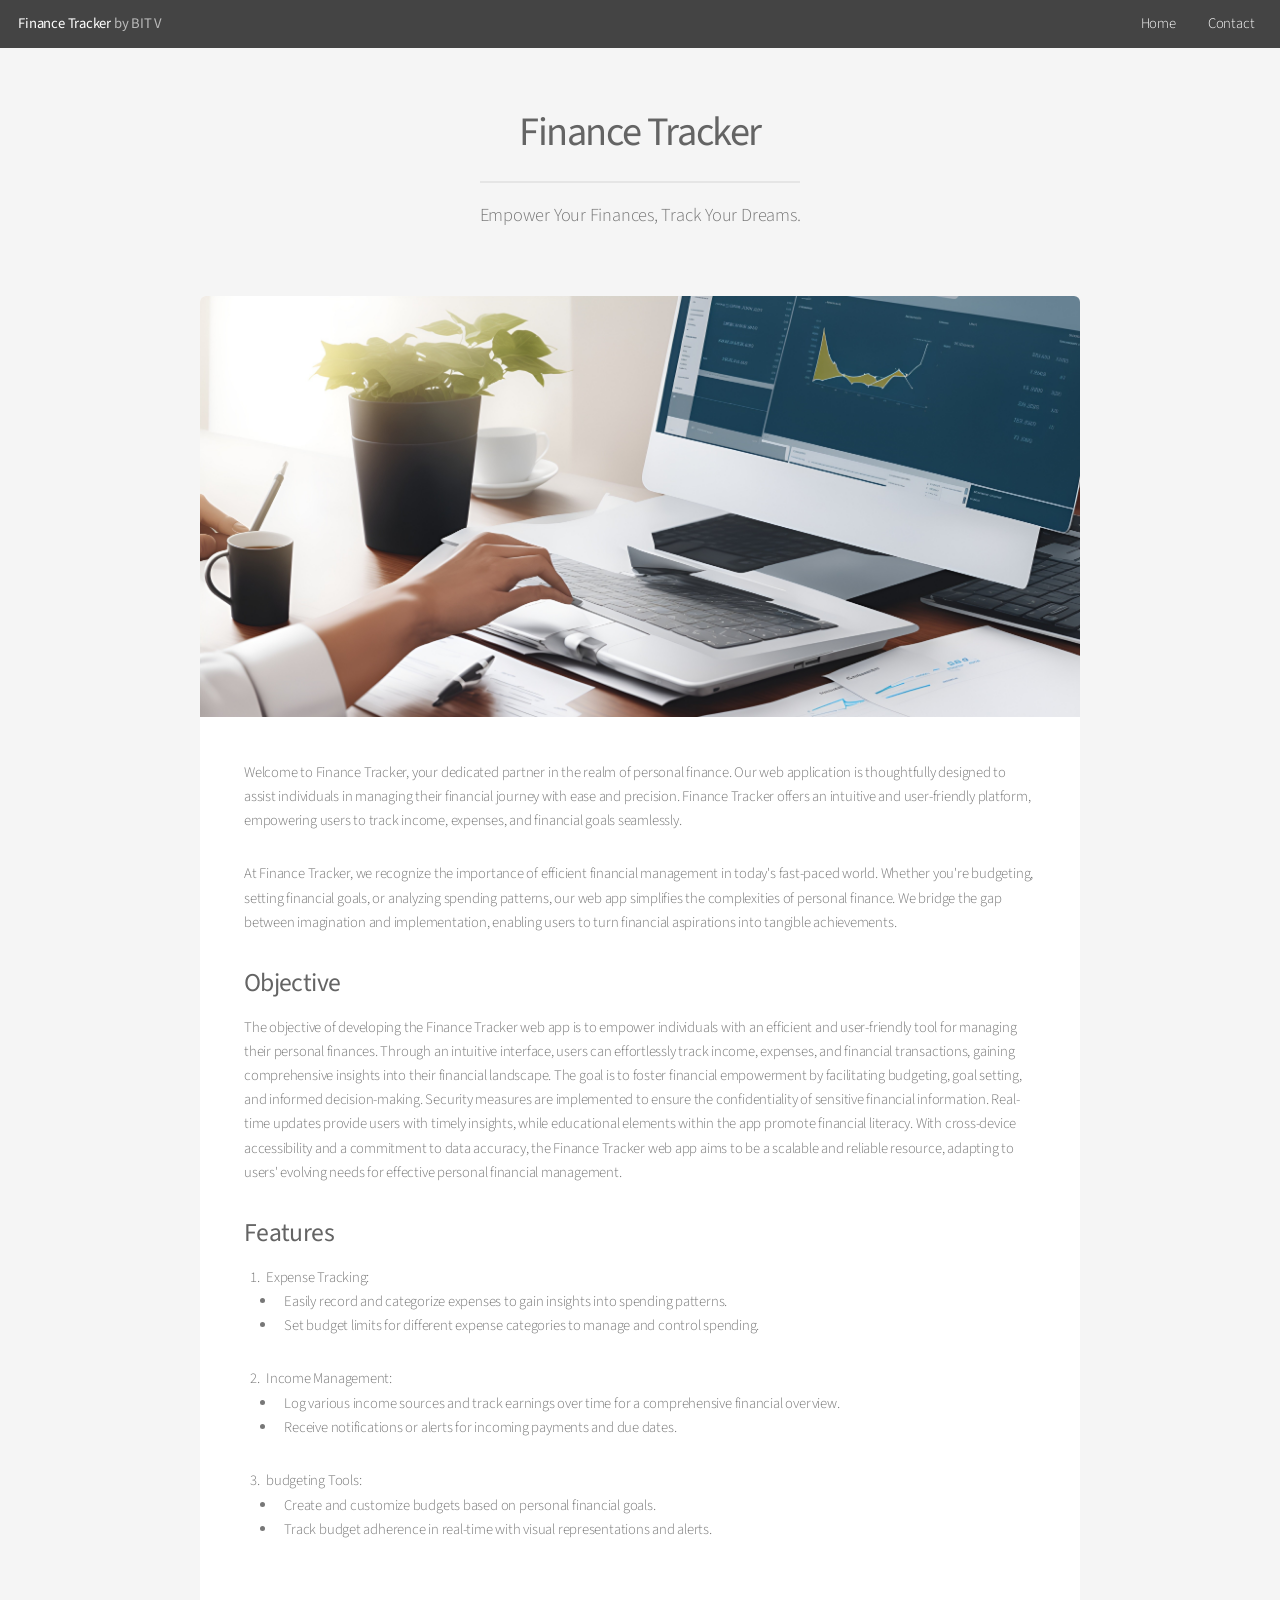
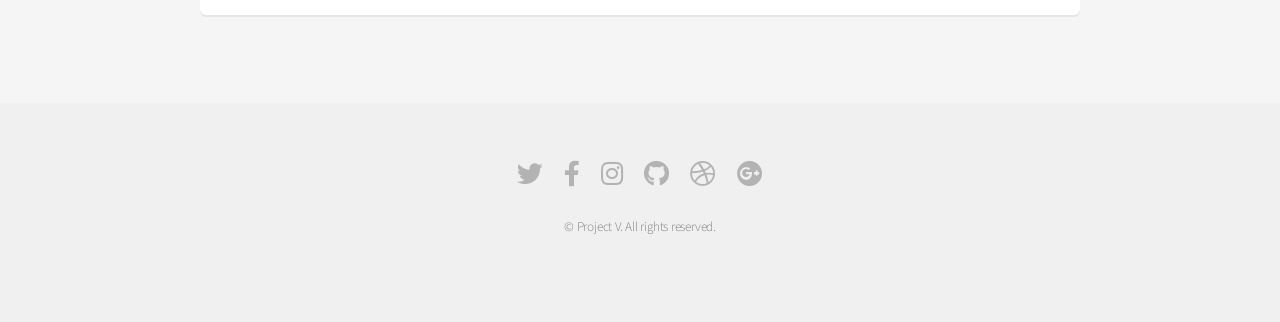
<file: about.html>
<!DOCTYPE HTML>
<html>
	<head>
		<title>About - Finance Tracker by BIT V</title>
		<meta charset="utf-8" />
		<meta name="viewport" content="width=device-width, initial-scale=1, user-scalable=no" />
		<link rel="stylesheet" href="assets/css/main.css" />
	</head>
	<body class="is-preload">
		<div id="page-wrapper">

			<!-- Header -->
				<header id="header">
					<h1><a href="index.html">Finance Tracker</a> by BIT V</h1>
					<nav id="nav">
						<ul>
							<li><a href="index.html">Home</a></li>
							<li><a href="contact.html">Contact</a></li>
						</ul>
					</nav>
				</header>

			<!-- Main -->
				<section id="main" class="container">
					<header>
						<h2>Finance Tracker</h2>
						<p>Empower Your Finances, Track Your Dreams.</p>
					</header>
					<div class="box">
						<span class="image featured"><img src="images/pic01.jpg" alt="" /></span>

						<p>Welcome to Finance Tracker, your dedicated partner in the realm of personal finance. Our web application is thoughtfully designed to assist individuals in managing their financial journey with ease and precision. Finance Tracker offers an intuitive and user-friendly platform, empowering users to track income, expenses, and financial goals seamlessly.</p>
						<p>At Finance Tracker, we recognize the importance of efficient financial management in today's fast-paced world. Whether you're budgeting, setting financial goals, or analyzing spending patterns, our web app simplifies the complexities of personal finance. We bridge the gap between imagination and implementation, enabling users to turn financial aspirations into tangible achievements.</p>
						<div class="features">
							<div class="feature-item">
								<h3>Objective</h3>
								<p>The objective of developing the Finance Tracker web app is to empower individuals with an efficient and user-friendly tool for managing their personal finances. Through an intuitive interface, users can effortlessly track income, expenses, and financial transactions, gaining comprehensive insights into their financial landscape. The goal is to foster financial empowerment by facilitating budgeting, goal setting, and informed decision-making. Security measures are implemented to ensure the confidentiality of sensitive financial information. Real-time updates provide users with timely insights, while educational elements within the app promote financial literacy. With cross-device accessibility and a commitment to data accuracy, the Finance Tracker web app aims to be a scalable and reliable resource, adapting to users' evolving needs for effective personal financial management.</p>
							</div>
							<div class="feature-item">
								<h3>Features</h3>
								<ol>
									<li>Expense Tracking:</li>
										<ul>
										<li>Easily record and categorize expenses to gain insights into spending patterns.</li>
										<li>Set budget limits for different expense categories to manage and control spending.</li>
										</ul>
									<li>Income Management:</li>
										<ul>
										<li>Log various income sources and track earnings over time for a comprehensive financial overview.</li>
										<li>Receive notifications or alerts for incoming payments and due dates.</li>
										</ul>
									<li>budgeting Tools:</li>
										<ul>
										<li>Create and customize budgets based on personal financial goals.</li>
										<li>Track budget adherence in real-time with visual representations and alerts.</li>
										</ul>


								</ol>
							</div>
						</div>
					</div>
				</section>

			<!-- Footer -->
				<footer id="footer">
					<ul class="icons">
						<li><a href="#" class="icon brands fa-twitter"><span class="label">Twitter</span></a></li>
						<li><a href="#" class="icon brands fa-facebook-f"><span class="label">Facebook</span></a></li>
						<li><a href="#" class="icon brands fa-instagram"><span class="label">Instagram</span></a></li>
						<li><a href="#" class="icon brands fa-github"><span class="label">Github</span></a></li>
						<li><a href="#" class="icon brands fa-dribbble"><span class="label">Dribbble</span></a></li>
						<li><a href="#" class="icon brands fa-google-plus"><span class="label">Google+</span></a></li>
					</ul>
					<ul class="copyright">
						<li>&copy; Project V. All rights reserved.</li>
					</ul>
				</footer>

		</div>
		<!-- Scripts -->
			<script src="assets/js/jquery.min.js"></script>
			<script src="assets/js/jquery.dropotron.min.js"></script>
			<script src="assets/js/jquery.scrollex.min.js"></script>
			<script src="assets/js/browser.min.js"></script>
			<script src="assets/js/breakpoints.min.js"></script>
			<script src="assets/js/util.js"></script>
			<script src="assets/js/main.js"></script>
	</body>
</html>
</file>
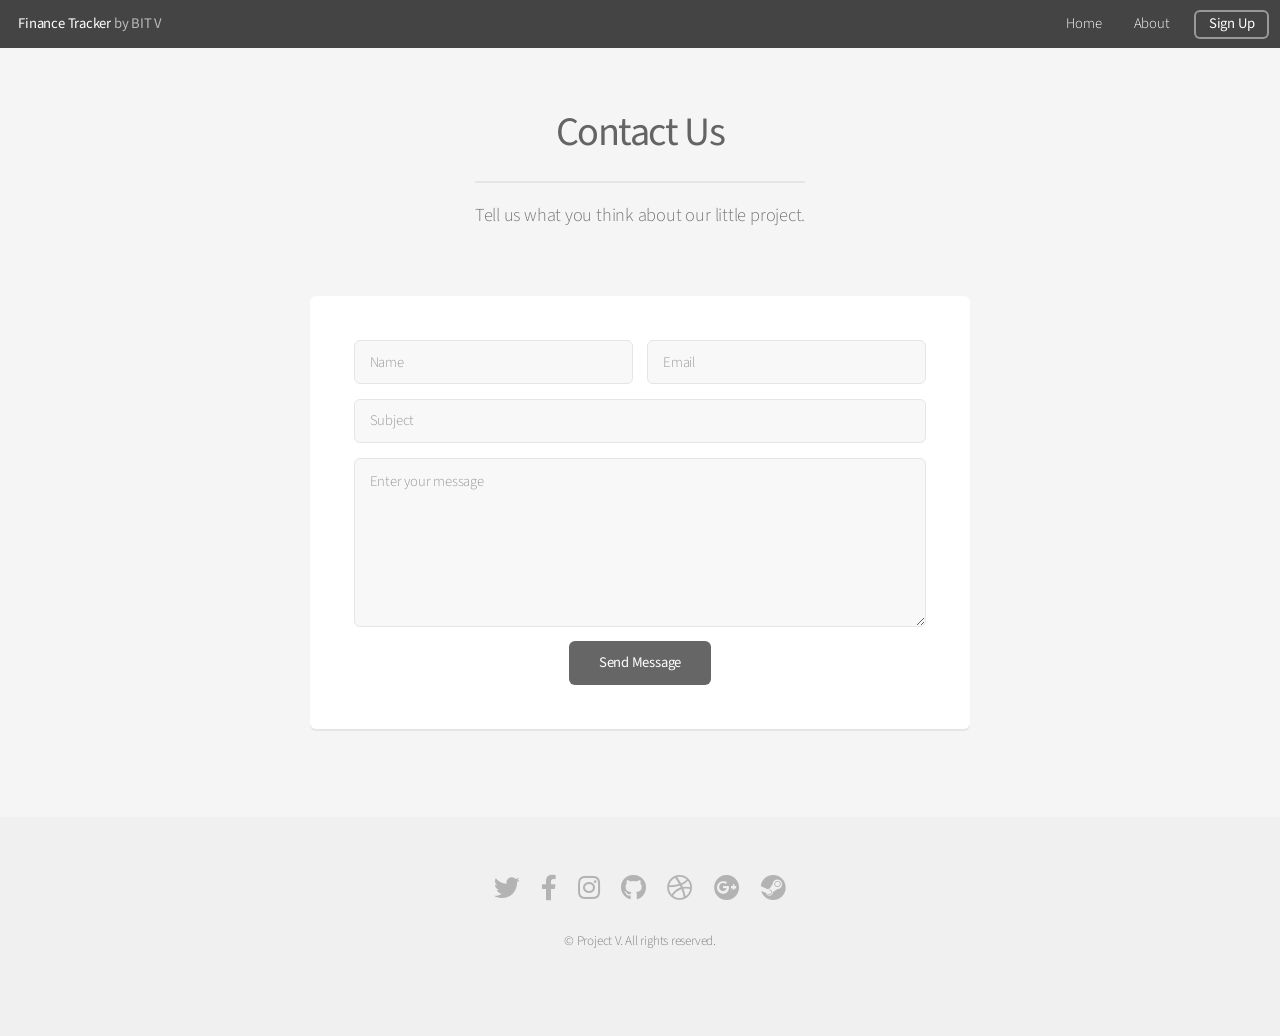
<file: contact.html>
<!DOCTYPE HTML>
<html>
	<head>
		<title>Contact - Finance Tracker by BIT V</title>
		<meta charset="utf-8" />
		<meta name="viewport" content="width=device-width, initial-scale=1, user-scalable=no" />
		<link rel="stylesheet" href="assets/css/main.css" />
	</head>
	<body class="is-preload">
		<div id="page-wrapper">

			<!-- Header -->
				<header id="header">
					<h1><a href="index.html">Finance Tracker</a> by BIT V</h1>
					<nav id="nav">
						<ul>
							<li><a href="index.html">Home</a></li>
							<li><a href="about.html">About</a></li>
							<li><a href="signup.html" class="button">Sign Up</a></li>
						</ul>
					</nav>
				</header>

			<!-- Main -->
				<section id="main" class="container medium">
					<header>
						<h2>Contact Us</h2>
						<p>Tell us what you think about our little project.</p>
					</header>
					<div class="box">
						<form method="post" action="#">
							<div class="row gtr-50 gtr-uniform">
								<div class="col-6 col-12-mobilep">
									<input type="text" name="name" id="name" value="" placeholder="Name" />
								</div>
								<div class="col-6 col-12-mobilep">
									<input type="email" name="email" id="email" value="" placeholder="Email" />
								</div>
								<div class="col-12">
									<input type="text" name="subject" id="subject" value="" placeholder="Subject" />
								</div>
								<div class="col-12">
									<textarea name="message" id="message" placeholder="Enter your message" rows="6"></textarea>
								</div>
								<div class="col-12">
									<ul class="actions special">
										<li><input type="submit" value="Send Message" /></li>
									</ul>
								</div>
							</div>
						</form>
					</div>
				</section>
				<footer id="footer">
					<ul class="icons">
						<li><a href="#" class="icon brands fa-twitter"><span class="label">Twitter</span></a></li>
						<li><a href="#" class="icon brands fa-facebook-f"><span class="label">Facebook</span></a></li>
						<li><a href="#" class="icon brands fa-instagram"><span class="label">Instagram</span></a></li>
						<li><a href="#" class="icon brands fa-github"><span class="label">Github</span></a></li>
						<li><a href="#" class="icon brands fa-dribbble"><span class="label">Dribbble</span></a></li>
						<li><a href="#" class="icon brands fa-google-plus"><span class="label">Google+</span></a></li>
						<li><a href="#" class="icon brands fa-steam"><span class="label">steam</span></a></li>
					</ul>
					<ul class="copyright">
						<li>&copy; Project V. All rights reserved.</li>
					</ul>
				</footer>

		</div>
		<!-- Scripts -->
			<script src="assets/js/jquery.min.js"></script>
			<script src="assets/js/jquery.dropotron.min.js"></script>
			<script src="assets/js/jquery.scrollex.min.js"></script>
			<script src="assets/js/browser.min.js"></script>
			<script src="assets/js/breakpoints.min.js"></script>
			<script src="assets/js/util.js"></script>
			<script src="assets/js/main.js"></script>
	</body>
</html>
</file>
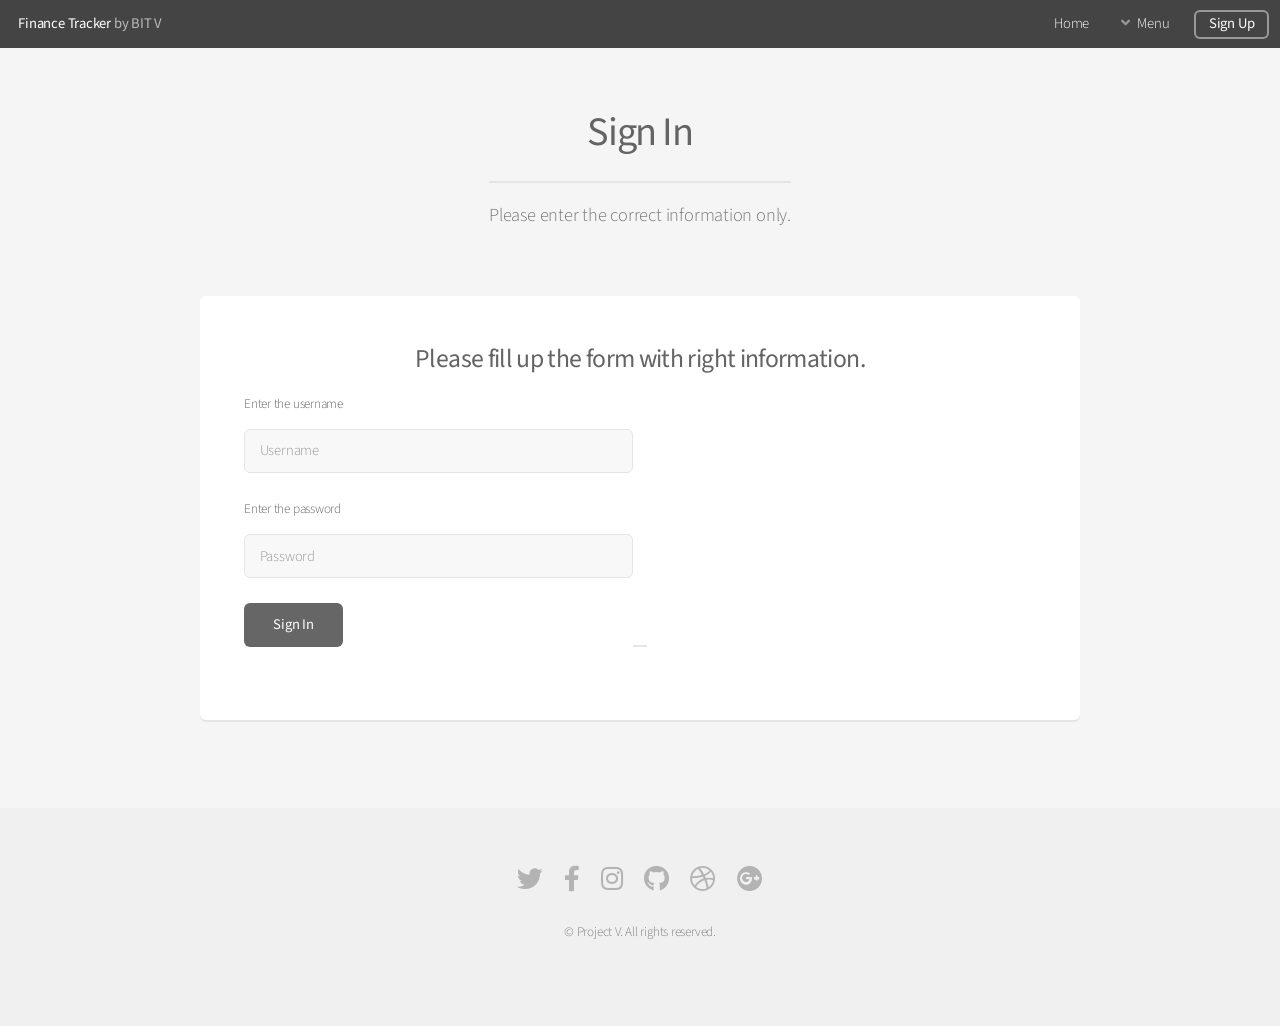
<file: signin.html>
<!DOCTYPE HTML>
<html>
	<head>
		<title>Sign in page</title>
		<meta charset="utf-8" />
		<meta name="viewport" content="width=device-width, initial-scale=1, user-scalable=no" />
		<link rel="stylesheet" href="assets/css/main.css" />
	</head>
	<body class="is-preload">
		<div id="page-wrapper">

			<!-- Header -->
				<header id="header">
					<h1><a href="index.html">Finance Tracker</a> by BIT V</h1>
					<nav id="nav">
						<ul>
							<li><a href="index.html">Home</a></li>
							<li>
								<a href="#" class="icon solid fa-angle-down">Menu</a>
								<ul>
									<li><a href="about.html">About Us</a></li>
									<li><a href="contact.html">Contact</a></li>
								</ul>
							</li>
							<li><a href="signup.html" class="button">Sign Up</a></li>
						</ul>
					</nav>
				</header>

			<!-- Main -->
				<section id="main" class="container">
					<header>
						<h2>Sign In</h2>
						<p>Please enter the correct information only.</p>
					</header>
					<div class="row">
						<div class="col-12">
							<!-- Form -->
								<section class="box">
									<h3 style="text-align: center;">Please fill up the form with right information.</h3>
									<form method="post" action="#">
										<div class="row gtr-uniform gtr-50">
											<div class="col-6 col-12-mobilep">
												<label for="name">Enter the username</label>
												<input type="text" name="username" id="username" value="" placeholder="Username" required/>
												<br>
												<div class="col-6 col-12-mobilep">
												<label for="name">Enter the password</label>
												<input type="password" name="password" id="password" value="" placeholder="Password" required />
											</div>
											<br>
											<div class="verticle-center">
												<ul class="actions">
													<li><input type="submit" value="Sign In" /></li>
												</ul>
											</div>
										</div>
									</form>

									<hr />
								</section>

						</div>
					</div>
				</section>

			<!-- Footer -->
				<footer id="footer">
					<ul class="icons">
						<li><a href="#" class="icon brands fa-twitter"><span class="label">Twitter</span></a></li>
						<li><a href="#" class="icon brands fa-facebook-f"><span class="label">Facebook</span></a></li>
						<li><a href="#" class="icon brands fa-instagram"><span class="label">Instagram</span></a></li>
						<li><a href="#" class="icon brands fa-github"><span class="label">Github</span></a></li>
						<li><a href="#" class="icon brands fa-dribbble"><span class="label">Dribbble</span></a></li>
						<li><a href="#" class="icon brands fa-google-plus"><span class="label">Google+</span></a></li>
					</ul>
					<ul class="copyright">
						<li>&copy; Project V. All rights reserved.</li>
					</ul>
				</footer>

		</div>

		<!-- Scripts -->
			<script src="assets/js/jquery.min.js"></script>
			<script src="assets/js/jquery.dropotron.min.js"></script>
			<script src="assets/js/jquery.scrollex.min.js"></script>
			<script src="assets/js/browser.min.js"></script>
			<script src="assets/js/breakpoints.min.js"></script>
			<script src="assets/js/util.js"></script>
			<script src="assets/js/main.js"></script>

	</body>
</html>
</file>
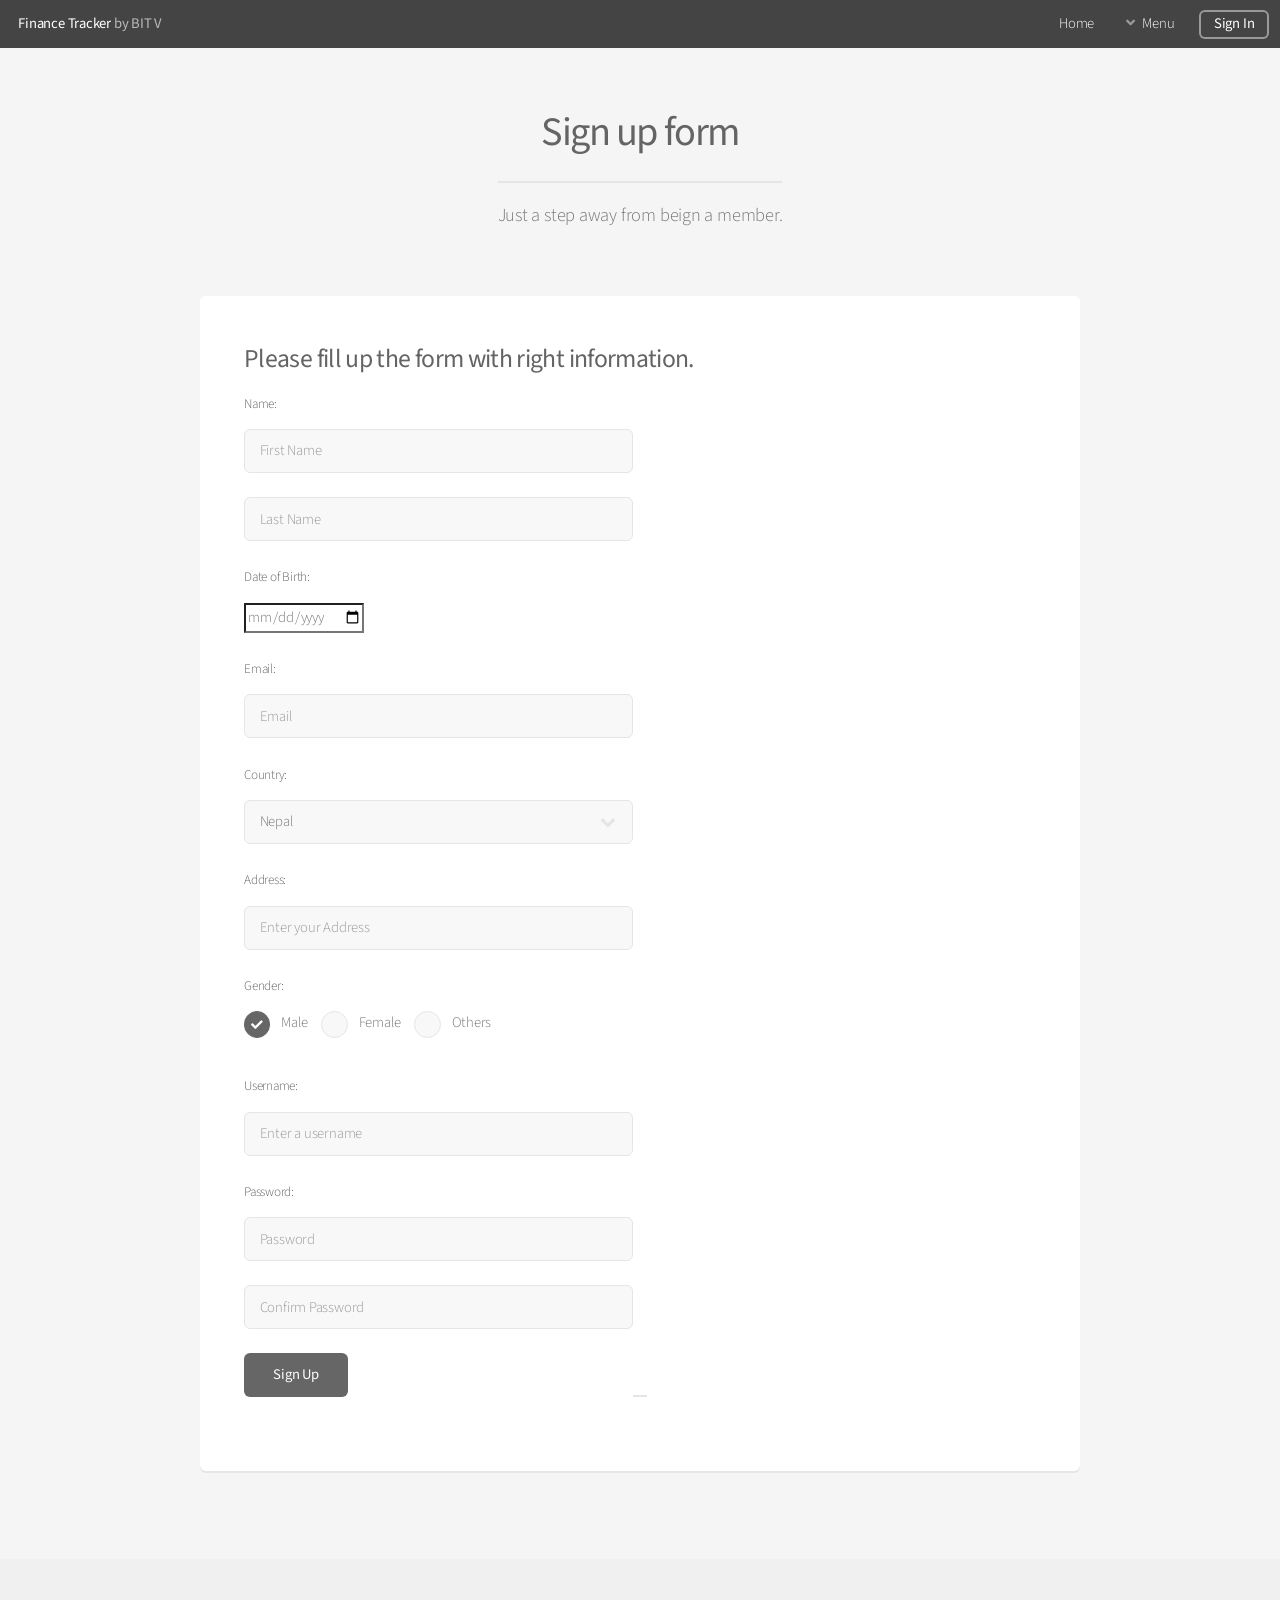
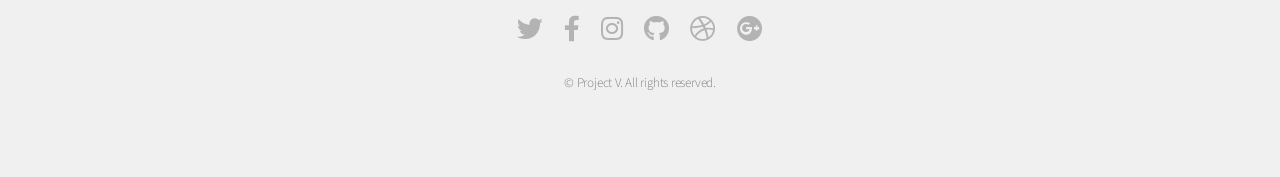
<file: signup.html>
<!DOCTYPE HTML>
<html>
	<head>
		<title>Sign up page</title>
		<meta charset="utf-8" />
		<meta name="viewport" content="width=device-width, initial-scale=1, user-scalable=no" />
		<link rel="stylesheet" href="assets/css/main.css" />
	</head>
	<body class="is-preload">
		<div id="page-wrapper">

			<!-- Header -->
				<header id="header">
					<h1><a href="index.html">Finance Tracker</a> by BIT V</h1>
					<nav id="nav">
						<ul>
							<li><a href="index.html">Home</a></li>
							<li>
								<a href="#" class="icon solid fa-angle-down">Menu</a>
								<ul>
									<li><a href="about.html">About Us</a></li>
									<li><a href="contact.html">Contact</a></li>
								</ul>
							</li>
							<li><a href="signin.html" class="button">Sign In</a></li>
						</ul>
					</nav>
				</header>

			<!-- Main -->
				<section id="main" class="container">
					<header>
						<h2>Sign up form</h2>
						<p>Just a step away from beign a member.</p>
					</header>
					<div class="row">
						<div class="col-12">
							<!-- Form -->
								<section class="box">
									<h3>Please fill up the form with right information.</h3>
									<form method="post" action="#">
										<div class="row gtr-uniform gtr-50">
											<div class="col-6 col-12-mobilep">
												<label for="name">Name:</label>
												<input type="text" name="firstname" id="name" value="" placeholder="First Name" required/>
												<br>
												<div class="col-6 col-12-mobilep">
												<input type="text" name="lastname" id="name" value="" placeholder="Last Name" />
											</div>
											<br>
											<div class="col-6 col-12-mobilep">
												<label>Date of Birth:</label>
												<input type="date" name="date" id="date" value="" placeholder="Date of birth" required />
											</div>
											<br>
											<div class="col-6 col-12-mobilep">
												<label>Email:</label>
												<input type="email" name="email" id="email" value="" placeholder="Email" required />
											</div>
											<br>
											<div>
											<label>Country:</label>
											<select>
												<option value="Afghanistan">Afghanistan</option>
												<option value="Albania">Albania</option>
												<option value="Algeria">Algeria</option>
												<option value="American Samoa">American Samoa</option>
												<option value="Andorra">Andorra</option>
												<option value="Angola">Angola</option>
												<option value="Anguilla">Anguilla</option>
												<option value="Antartica">Antarctica</option>
												<option value="Antigua and Barbuda">Antigua and Barbuda</option>
												<option value="Argentina">Argentina</option>
												<option value="Armenia">Armenia</option>
												<option value="Aruba">Aruba</option>
												<option value="Australia">Australia</option>
												<option value="Austria">Austria</option>
												<option value="Azerbaijan">Azerbaijan</option>
												<option value="Bahamas">Bahamas</option>
												<option value="Bahrain">Bahrain</option>
												<option value="Bangladesh">Bangladesh</option>
												<option value="Barbados">Barbados</option>
												<option value="Belarus">Belarus</option>
												<option value="Belgium">Belgium</option>
												<option value="Belize">Belize</option>
												<option value="Benin">Benin</option>
												<option value="Bermuda">Bermuda</option>
												<option value="Bhutan">Bhutan</option>
												<option value="Bolivia">Bolivia</option>
												<option value="Bosnia and Herzegowina">Bosnia and Herzegowina</option>
												<option value="Botswana">Botswana</option>
												<option value="Bouvet Island">Bouvet Island</option>
												<option value="Brazil">Brazil</option>
												<option value="British Indian Ocean Territory">British Indian Ocean Territory</option>
												<option value="Brunei Darussalam">Brunei Darussalam</option>
												<option value="Bulgaria">Bulgaria</option>
												<option value="Burkina Faso">Burkina Faso</option>
												<option value="Burundi">Burundi</option>
												<option value="Cambodia">Cambodia</option>
												<option value="Cameroon">Cameroon</option>
												<option value="Canada">Canada</option>
												<option value="Cape Verde">Cape Verde</option>
												<option value="Cayman Islands">Cayman Islands</option>
												<option value="Central African Republic">Central African Republic</option>
												<option value="Chad">Chad</option>
												<option value="Chile">Chile</option>
												<option value="China">China</option>
												<option value="Christmas Island">Christmas Island</option>
												<option value="Cocos Islands">Cocos (Keeling) Islands</option>
												<option value="Colombia">Colombia</option>
												<option value="Comoros">Comoros</option>
												<option value="Congo">Congo</option>
												<option value="Congo">Congo, the Democratic Republic of the</option>
												<option value="Cook Islands">Cook Islands</option>
												<option value="Costa Rica">Costa Rica</option>
												<option value="Cota D'Ivoire">Cote d'Ivoire</option>
												<option value="Croatia">Croatia (Hrvatska)</option>
												<option value="Cuba">Cuba</option>
												<option value="Cyprus">Cyprus</option>
												<option value="Czech Republic">Czech Republic</option>
												<option value="Denmark">Denmark</option>
												<option value="Djibouti">Djibouti</option>
												<option value="Dominica">Dominica</option>
												<option value="Dominican Republic">Dominican Republic</option>
												<option value="East Timor">East Timor</option>
												<option value="Ecuador">Ecuador</option>
												<option value="Egypt">Egypt</option>
												<option value="El Salvador">El Salvador</option>
												<option value="Equatorial Guinea">Equatorial Guinea</option>
												<option value="Eritrea">Eritrea</option>
												<option value="Estonia">Estonia</option>
												<option value="Ethiopia">Ethiopia</option>
												<option value="Falkland Islands">Falkland Islands (Malvinas)</option>
												<option value="Faroe Islands">Faroe Islands</option>
												<option value="Fiji">Fiji</option>
												<option value="Finland">Finland</option>
												<option value="France">France</option>
												<option value="France Metropolitan">France, Metropolitan</option>
												<option value="French Guiana">French Guiana</option>
												<option value="French Polynesia">French Polynesia</option>
												<option value="French Southern Territories">French Southern Territories</option>
												<option value="Gabon">Gabon</option>
												<option value="Gambia">Gambia</option>
												<option value="Georgia">Georgia</option>
												<option value="Germany">Germany</option>
												<option value="Ghana">Ghana</option>
												<option value="Gibraltar">Gibraltar</option>
												<option value="Greece">Greece</option>
												<option value="Greenland">Greenland</option>
												<option value="Grenada">Grenada</option>
												<option value="Guadeloupe">Guadeloupe</option>
												<option value="Guam">Guam</option>
												<option value="Guatemala">Guatemala</option>
												<option value="Guinea">Guinea</option>
												<option value="Guinea-Bissau">Guinea-Bissau</option>
												<option value="Guyana">Guyana</option>
												<option value="Haiti">Haiti</option>
												<option value="Heard and McDonald Islands">Heard and Mc Donald Islands</option>
												<option value="Holy See">Holy See (Vatican City State)</option>
												<option value="Honduras">Honduras</option>
												<option value="Hong Kong">Hong Kong</option>
												<option value="Hungary">Hungary</option>
												<option value="Iceland">Iceland</option>
												<option value="India">India</option>
												<option value="Indonesia">Indonesia</option>
												<option value="Iran">Iran (Islamic Republic of)</option>
												<option value="Iraq">Iraq</option>
												<option value="Ireland">Ireland</option>
												<option value="Israel">Israel</option>
												<option value="Italy">Italy</option>
												<option value="Jamaica">Jamaica</option>
												<option value="Japan">Japan</option>
												<option value="Jordan">Jordan</option>
												<option value="Kazakhstan">Kazakhstan</option>
												<option value="Kenya">Kenya</option>
												<option value="Kiribati">Kiribati</option>
												<option value="Democratic People's Republic of Korea">Korea, Democratic People's Republic of</option>
												<option value="Korea">Korea, Republic of</option>
												<option value="Kuwait">Kuwait</option>
												<option value="Kyrgyzstan">Kyrgyzstan</option>
												<option value="Lao">Lao People's Democratic Republic</option>
												<option value="Latvia">Latvia</option>
												<option value="Lebanon">Lebanon</option>
												<option value="Lesotho">Lesotho</option>
												<option value="Liberia">Liberia</option>
												<option value="Libyan Arab Jamahiriya">Libyan Arab Jamahiriya</option>
												<option value="Liechtenstein">Liechtenstein</option>
												<option value="Lithuania">Lithuania</option>
												<option value="Luxembourg">Luxembourg</option>
												<option value="Macau">Macau</option>
												<option value="Macedonia">Macedonia, The Former Yugoslav Republic of</option>
												<option value="Madagascar">Madagascar</option>
												<option value="Malawi">Malawi</option>
												<option value="Malaysia">Malaysia</option>
												<option value="Maldives">Maldives</option>
												<option value="Mali">Mali</option>
												<option value="Malta">Malta</option>
												<option value="Marshall Islands">Marshall Islands</option>
												<option value="Martinique">Martinique</option>
												<option value="Mauritania">Mauritania</option>
												<option value="Mauritius">Mauritius</option>
												<option value="Mayotte">Mayotte</option>
												<option value="Mexico">Mexico</option>
												<option value="Micronesia">Micronesia, Federated States of</option>
												<option value="Moldova">Moldova, Republic of</option>
												<option value="Monaco">Monaco</option>
												<option value="Mongolia">Mongolia</option>
												<option value="Montserrat">Montserrat</option>
												<option value="Morocco">Morocco</option>
												<option value="Mozambique">Mozambique</option>
												<option value="Myanmar">Myanmar</option>
												<option value="Namibia">Namibia</option>
												<option value="Nauru">Nauru</option>
												<option value="Nepal" Selected>Nepal</option>
												<option value="Netherlands">Netherlands</option>
												<option value="Netherlands Antilles">Netherlands Antilles</option>
												<option value="New Caledonia">New Caledonia</option>
												<option value="New Zealand">New Zealand</option>
												<option value="Nicaragua">Nicaragua</option>
												<option value="Niger">Niger</option>
												<option value="Nigeria">Nigeria</option>
												<option value="Niue">Niue</option>
												<option value="Norfolk Island">Norfolk Island</option>
												<option value="Northern Mariana Islands">Northern Mariana Islands</option>
												<option value="Norway">Norway</option>
												<option value="Oman">Oman</option>
												<option value="Pakistan">Pakistan</option>
												<option value="Palau">Palau</option>
												<option value="Panama">Panama</option>
												<option value="Papua New Guinea">Papua New Guinea</option>
												<option value="Paraguay">Paraguay</option>
												<option value="Peru">Peru</option>
												<option value="Philippines">Philippines</option>
												<option value="Pitcairn">Pitcairn</option>
												<option value="Poland">Poland</option>
												<option value="Portugal">Portugal</option>
												<option value="Puerto Rico">Puerto Rico</option>
												<option value="Qatar">Qatar</option>
												<option value="Reunion">Reunion</option>
												<option value="Romania">Romania</option>
												<option value="Russia">Russian Federation</option>
												<option value="Rwanda">Rwanda</option>
												<option value="Saint Kitts and Nevis">Saint Kitts and Nevis</option>
												<option value="Saint LUCIA">Saint LUCIA</option>
												<option value="Saint Vincent">Saint Vincent and the Grenadines</option>
												<option value="Samoa">Samoa</option>
												<option value="San Marino">San Marino</option>
												<option value="Sao Tome and Principe">Sao Tome and Principe</option>
												<option value="Saudi Arabia">Saudi Arabia</option>
												<option value="Senegal">Senegal</option>
												<option value="Seychelles">Seychelles</option>
												<option value="Sierra">Sierra Leone</option>
												<option value="Singapore">Singapore</option>
												<option value="Slovakia">Slovakia (Slovak Republic)</option>
												<option value="Slovenia">Slovenia</option>
												<option value="Solomon Islands">Solomon Islands</option>
												<option value="Somalia">Somalia</option>
												<option value="South Africa">South Africa</option>
												<option value="South Georgia">South Georgia and the South Sandwich Islands</option>
												<option value="Span">Spain</option>
												<option value="SriLanka">Sri Lanka</option>
												<option value="St. Helena">St. Helena</option>
												<option value="St. Pierre and Miguelon">St. Pierre and Miquelon</option>
												<option value="Sudan">Sudan</option>
												<option value="Suriname">Suriname</option>
												<option value="Svalbard">Svalbard and Jan Mayen Islands</option>
												<option value="Swaziland">Swaziland</option>
												<option value="Sweden">Sweden</option>
												<option value="Switzerland">Switzerland</option>
												<option value="Syria">Syrian Arab Republic</option>
												<option value="Taiwan">Taiwan, Province of China</option>
												<option value="Tajikistan">Tajikistan</option>
												<option value="Tanzania">Tanzania, United Republic of</option>
												<option value="Thailand">Thailand</option>
												<option value="Togo">Togo</option>
												<option value="Tokelau">Tokelau</option>
												<option value="Tonga">Tonga</option>
												<option value="Trinidad and Tobago">Trinidad and Tobago</option>
												<option value="Tunisia">Tunisia</option>
												<option value="Turkey">Turkey</option>
												<option value="Turkmenistan">Turkmenistan</option>
												<option value="Turks and Caicos">Turks and Caicos Islands</option>
												<option value="Tuvalu">Tuvalu</option>
												<option value="Uganda">Uganda</option>
												<option value="Ukraine">Ukraine</option>
												<option value="United Arab Emirates">United Arab Emirates</option>
												<option value="United Kingdom">United Kingdom</option>
												<option value="United States">United States</option>
												<option value="United States Minor Outlying Islands">United States Minor Outlying Islands</option>
												<option value="Uruguay">Uruguay</option>
												<option value="Uzbekistan">Uzbekistan</option>
												<option value="Vanuatu">Vanuatu</option>
												<option value="Venezuela">Venezuela</option>
												<option value="Vietnam">Viet Nam</option>
												<option value="Virgin Islands (British)">Virgin Islands (British)</option>
												<option value="Virgin Islands (U.S)">Virgin Islands (U.S.)</option>
												<option value="Wallis and Futana Islands">Wallis and Futuna Islands</option>
												<option value="Western Sahara">Western Sahara</option>
												<option value="Yemen">Yemen</option>
												<option value="Serbia">Serbia</option>
												<option value="Zambia">Zambia</option>
												<option value="Zimbabwe">Zimbabwe</option>
											</select>

											</div>
											<br>
											<div class="col-6 col-12-mobilep">
											<label>Address:</label>
												<input type="text" name="address" id="address" value="" placeholder="Enter your Address" required />
											</div>
											<br>
											<div class="col-6 col-12-narrower">
											<label>Gender:</label>
												<input type="radio" id="male" name="gender" value="Male" checked >
												<label for="male">Male</label>
												<input type="radio" id="female" name="gender" value="Female" >
												<label for="female">Female</label>
												<input type="radio" id="others" name="gender" value="Others" >
												<label for="others">Others</label>
											</div>
											<br>
											<div class="col-6 col-12-mobilep">
												<label>Username:</label>
												<input type="text" name="username" id="username" value="" placeholder="Enter a username" required />
											</div>
											<br>
											<div class="col-6 col-12-mobilep">
												<label>Password:</label>
												<input type="password" name="password" id="password" value="" placeholder="Password" required />
											</div>
											<br>
											<div class="col-6 col-12-mobilep">
												<input type="password" name="password" id="password" value="" placeholder="Confirm Password" required />
											</div>
											<br>
											<div class="col-12">
												<ul class="actions">
													<li><input type="submit" value="Sign Up" /></li>
												</ul>
											</div>
										</div>
									</form>

									<hr />
								</section>

						</div>
					</div>
				</section>

			<!-- Footer -->
				<footer id="footer">
					<ul class="icons">
						<li><a href="#" class="icon brands fa-twitter"><span class="label">Twitter</span></a></li>
						<li><a href="#" class="icon brands fa-facebook-f"><span class="label">Facebook</span></a></li>
						<li><a href="#" class="icon brands fa-instagram"><span class="label">Instagram</span></a></li>
						<li><a href="#" class="icon brands fa-github"><span class="label">Github</span></a></li>
						<li><a href="#" class="icon brands fa-dribbble"><span class="label">Dribbble</span></a></li>
						<li><a href="#" class="icon brands fa-google-plus"><span class="label">Google+</span></a></li>
					</ul>
					<ul class="copyright">
						<li>&copy; Project V. All rights reserved.</li>
					</ul>
				</footer>

		</div>

		<!-- Scripts -->
			<script src="assets/js/jquery.min.js"></script>
			<script src="assets/js/jquery.dropotron.min.js"></script>
			<script src="assets/js/jquery.scrollex.min.js"></script>
			<script src="assets/js/browser.min.js"></script>
			<script src="assets/js/breakpoints.min.js"></script>
			<script src="assets/js/util.js"></script>
			<script src="assets/js/main.js"></script>

	</body>
</html>
</file>
<file: assets/css/main.css>
@import url("fontawesome-all.min.css");
@import url("https://fonts.googleapis.com/css?family=Source+Sans+Pro:300,400,300italic,400italic");

	html, body, div, span, applet, object,
	iframe, h1, h2, h3, h4, h5, h6, p, blockquote,
	pre, a, abbr, acronym, address, big, cite,
	code, del, dfn, em, img, ins, kbd, q, s, samp,
	small, strike, strong, sub, sup, tt, var, b,
	u, i, center, dl, dt, dd, ol, ul, li, fieldset,
	form, label, legend, table, caption, tbody,
	tfoot, thead, tr, th, td, article, aside,
	canvas, details, embed, figure, figcaption,
	footer, header, hgroup, menu, nav, output, ruby,
	section, summary, time, mark, audio, video {
		margin: 0;
		padding: 0;
		border: 0;
		font-size: 100%;
		font: inherit;
		vertical-align: baseline;
	}

	article, aside, details, figcaption, figure,
	footer, header, hgroup, menu, nav, section {
		display: block;
	}

	body {
		line-height: 1;
	}

	ol, ul {
		list-style: none;
	}

	blockquote, q {
		quotes: none;
	}

		blockquote:before, blockquote:after, q:before, q:after {
			content: '';
			content: none;
		}

	table {
		border-collapse: collapse;
		border-spacing: 0;
	}

	body {
		-webkit-text-size-adjust: none;
	}

	mark {
		background-color: transparent;
		color: inherit;
	}

	input::-moz-focus-inner {
		border: 0;
		padding: 0;
	}

	input, select, textarea {
		-moz-appearance: none;
		-webkit-appearance: none;
		-ms-appearance: none;
		appearance: none;
	}

/* Basic */

	@-ms-viewport {
		width: device-width;
	}

	body {
		-ms-overflow-style: scrollbar;
	}

	@media screen and (max-width: 480px) {

		html, body {
			min-width: 320px;
		}

	}

	html {
		box-sizing: border-box;
	}

	*, *:before, *:after {
		box-sizing: inherit;
	}

	body {
		background: #f5f5f5;
	}

	body, input, select, textarea {
		color: #777;
		font-family: "Source Sans Pro", sans-serif;
		font-size: 16pt;
		font-weight: 300;
		line-height: 1.65em;
		letter-spacing: -0.015em;
	}

	a {
		-moz-transition: color 0.2s ease-in-out, border-bottom-color 0.2s ease-in-out;
		-webkit-transition: color 0.2s ease-in-out, border-bottom-color 0.2s ease-in-out;
		-ms-transition: color 0.2s ease-in-out, border-bottom-color 0.2s ease-in-out;
		transition: color 0.2s ease-in-out, border-bottom-color 0.2s ease-in-out;
		border-bottom: dotted 1px;
		color: #e89980;
		text-decoration: none;
	}

		a:hover {
			border-bottom-color: transparent;
		}

	strong, b {
		color: #646464;
		font-weight: 400;
	}

	em, i {
		font-style: italic;
	}

	p {
		margin: 0 0 2em 0;

	}

	h1, h2, h3, h4, h5, h6 {
		color: #646464;
		font-weight: 400;
		line-height: 1em;
		margin: 0 0 0.5em 0;
	}

		h1 a, h2 a, h3 a, h4 a, h5 a, h6 a {
			color: inherit;
			text-decoration: none;
		}

	h2 {
		font-size: 3em;
		line-height: 1.5em;
		letter-spacing: -0.035em;
	}

	h3 {
		font-size: 1.75em;
		line-height: 1.5em;
		letter-spacing: -0.025em;
	}

	h4 {
		font-size: 1.1em;
		line-height: 1.5em;
		letter-spacing: 0;
	}

	h5 {
		font-size: 0.9em;
		line-height: 1.5em;
		letter-spacing: 0;
	}

	h6 {
		font-size: 0.7em;
		line-height: 1.5em;
		letter-spacing: 0;
	}

	sub {
		font-size: 0.8em;
		position: relative;
		top: 0.5em;
	}

	sup {
		font-size: 0.8em;
		position: relative;
		top: -0.5em;
	}

	hr {
		border: 0;
		border-bottom: solid 2px #e5e5e5;
		margin: 2em 0;
	}

		hr.major {
			margin: 3em 0;
		}

	blockquote {
		border-left: solid 4px #e5e5e5;
		font-style: italic;
		margin: 0 0 2em 0;
		padding: 0.5em 0 0.5em 2em;
	}

	pre {
		-webkit-overflow-scrolling: touch;
		background: #f8f8f8;
		border-radius: 6px;
		border: solid 1px #e5e5e5;
		font-family: monospace;
		font-size: 0.9em;
		line-height: 1.75em;
		margin: 0 0 2em 0;
		overflow-x: auto;
		padding: 1em 1.5em;
	}

	code {
		background: #f8f8f8;
		border-radius: 6px;
		border: solid 1px #e5e5e5;
		font-family: monospace;
		font-size: 0.9em;
		margin: 0 0.25em;
		padding: 0.25em 0.65em;
	}

	.align-left {
		text-align: left;
	}

	.align-center {
		text-align: center;
	}

	.align-right {
		text-align: right;
	}

/* Row */

	.row {
		display: flex;
		flex-wrap: wrap;
		box-sizing: border-box;
		align-items: stretch;
	}

		.row > * {
			box-sizing: border-box;
		}

		.row.gtr-uniform > * > :last-child {
			margin-bottom: 0;
		}

		.row.aln-left {
			justify-content: flex-start;
		}

		.row.aln-center {
			justify-content: center;
		}

		.row.aln-right {
			justify-content: flex-end;
		}

		.row.aln-top {
			align-items: flex-start;
		}

		.row.aln-middle {
			align-items: center;
		}

		.row.aln-bottom {
			align-items: flex-end;
		}

		.row > .imp {
			order: -1;
		}

		.row > .col-1 {
			width: 8.33333%;
		}

		.row > .off-1 {
			margin-left: 8.33333%;
		}

		.row > .col-2 {
			width: 16.66667%;
		}

		.row > .off-2 {
			margin-left: 16.66667%;
		}

		.row > .col-3 {
			width: 25%;
		}

		.row > .off-3 {
			margin-left: 25%;
		}

		.row > .col-4 {
			width: 33.33333%;
		}

		.row > .off-4 {
			margin-left: 33.33333%;
		}

		.row > .col-5 {
			width: 41.66667%;
		}

		.row > .off-5 {
			margin-left: 41.66667%;
		}

		.row > .col-6 {
			width: 50%;
		}

		.row > .off-6 {
			margin-left: 50%;
		}

		.row > .col-7 {
			width: 58.33333%;
		}

		.row > .off-7 {
			margin-left: 58.33333%;
		}

		.row > .col-8 {
			width: 66.66667%;
		}

		.row > .off-8 {
			margin-left: 66.66667%;
		}

		.row > .col-9 {
			width: 75%;
		}

		.row > .off-9 {
			margin-left: 75%;
		}

		.row > .col-10 {
			width: 83.33333%;
		}

		.row > .off-10 {
			margin-left: 83.33333%;
		}

		.row > .col-11 {
			width: 91.66667%;
		}

		.row > .off-11 {
			margin-left: 91.66667%;
		}

		.row > .col-12 {
			width: 100%;
		}

		.row > .off-12 {
			margin-left: 100%;
		}

		.row.gtr-0 {
			margin-top: 0;
			margin-left: 0em;
		}

			.row.gtr-0 > * {
				padding: 0 0 0 0em;
			}

			.row.gtr-0.gtr-uniform {
				margin-top: 0em;
			}

				.row.gtr-0.gtr-uniform > * {
					padding-top: 0em;
				}

		.row.gtr-25 {
			margin-top: 0;
			margin-left: -0.5em;
		}

			.row.gtr-25 > * {
				padding: 0 0 0 0.5em;
			}

			.row.gtr-25.gtr-uniform {
				margin-top: -0.5em;
			}

				.row.gtr-25.gtr-uniform > * {
					padding-top: 0.5em;
				}

		.row.gtr-50 {
			margin-top: 0;
			margin-left: -1em;
		}

			.row.gtr-50 > * {
				padding: 0 0 0 1em;
			}

			.row.gtr-50.gtr-uniform {
				margin-top: -1em;
			}

				.row.gtr-50.gtr-uniform > * {
					padding-top: 1em;
				}

		.row {
			margin-top: 0;
			margin-left: -2em;
		}

			.row > * {
				padding: 0 0 0 2em;
			}

			.row.gtr-uniform {
				margin-top: -2em;
			}

				.row.gtr-uniform > * {
					padding-top: 2em;
				}

		.row.gtr-150 {
			margin-top: 0;
			margin-left: -3em;
		}

			.row.gtr-150 > * {
				padding: 0 0 0 3em;
			}

			.row.gtr-150.gtr-uniform {
				margin-top: -3em;
			}

				.row.gtr-150.gtr-uniform > * {
					padding-top: 3em;
				}

		.row.gtr-200 {
			margin-top: 0;
			margin-left: -4em;
		}

			.row.gtr-200 > * {
				padding: 0 0 0 4em;
			}

			.row.gtr-200.gtr-uniform {
				margin-top: -4em;
			}

				.row.gtr-200.gtr-uniform > * {
					padding-top: 4em;
				}

		@media screen and (max-width: 1680px) {

			.row {
				display: flex;
				flex-wrap: wrap;
				box-sizing: border-box;
				align-items: stretch;
			}

				.row > * {
					box-sizing: border-box;
				}

				.row.gtr-uniform > * > :last-child {
					margin-bottom: 0;
				}

				.row.aln-left {
					justify-content: flex-start;
				}

				.row.aln-center {
					justify-content: center;
				}

				.row.aln-right {
					justify-content: flex-end;
				}

				.row.aln-top {
					align-items: flex-start;
				}

				.row.aln-middle {
					align-items: center;
				}

				.row.aln-bottom {
					align-items: flex-end;
				}

				.row > .imp-wide {
					order: -1;
				}

				.row > .col-1-wide {
					width: 8.33333%;
				}

				.row > .off-1-wide {
					margin-left: 8.33333%;
				}

				.row > .col-2-wide {
					width: 16.66667%;
				}

				.row > .off-2-wide {
					margin-left: 16.66667%;
				}

				.row > .col-3-wide {
					width: 25%;
				}

				.row > .off-3-wide {
					margin-left: 25%;
				}

				.row > .col-4-wide {
					width: 33.33333%;
				}

				.row > .off-4-wide {
					margin-left: 33.33333%;
				}

				.row > .col-5-wide {
					width: 41.66667%;
				}

				.row > .off-5-wide {
					margin-left: 41.66667%;
				}

				.row > .col-6-wide {
					width: 50%;
				}

				.row > .off-6-wide {
					margin-left: 50%;
				}

				.row > .col-7-wide {
					width: 58.33333%;
				}

				.row > .off-7-wide {
					margin-left: 58.33333%;
				}

				.row > .col-8-wide {
					width: 66.66667%;
				}

				.row > .off-8-wide {
					margin-left: 66.66667%;
				}

				.row > .col-9-wide {
					width: 75%;
				}

				.row > .off-9-wide {
					margin-left: 75%;
				}

				.row > .col-10-wide {
					width: 83.33333%;
				}

				.row > .off-10-wide {
					margin-left: 83.33333%;
				}

				.row > .col-11-wide {
					width: 91.66667%;
				}

				.row > .off-11-wide {
					margin-left: 91.66667%;
				}

				.row > .col-12-wide {
					width: 100%;
				}

				.row > .off-12-wide {
					margin-left: 100%;
				}

				.row.gtr-0 {
					margin-top: 0;
					margin-left: 0em;
				}

					.row.gtr-0 > * {
						padding: 0 0 0 0em;
					}

					.row.gtr-0.gtr-uniform {
						margin-top: 0em;
					}

						.row.gtr-0.gtr-uniform > * {
							padding-top: 0em;
						}

				.row.gtr-25 {
					margin-top: 0;
					margin-left: -0.5em;
				}

					.row.gtr-25 > * {
						padding: 0 0 0 0.5em;
					}

					.row.gtr-25.gtr-uniform {
						margin-top: -0.5em;
					}

						.row.gtr-25.gtr-uniform > * {
							padding-top: 0.5em;
						}

				.row.gtr-50 {
					margin-top: 0;
					margin-left: -1em;
				}

					.row.gtr-50 > * {
						padding: 0 0 0 1em;
					}

					.row.gtr-50.gtr-uniform {
						margin-top: -1em;
					}

						.row.gtr-50.gtr-uniform > * {
							padding-top: 1em;
						}

				.row {
					margin-top: 0;
					margin-left: -2em;
				}

					.row > * {
						padding: 0 0 0 2em;
					}

					.row.gtr-uniform {
						margin-top: -2em;
					}

						.row.gtr-uniform > * {
							padding-top: 2em;
						}

				.row.gtr-150 {
					margin-top: 0;
					margin-left: -3em;
				}

					.row.gtr-150 > * {
						padding: 0 0 0 3em;
					}

					.row.gtr-150.gtr-uniform {
						margin-top: -3em;
					}

						.row.gtr-150.gtr-uniform > * {
							padding-top: 3em;
						}

				.row.gtr-200 {
					margin-top: 0;
					margin-left: -4em;
				}

					.row.gtr-200 > * {
						padding: 0 0 0 4em;
					}

					.row.gtr-200.gtr-uniform {
						margin-top: -4em;
					}

						.row.gtr-200.gtr-uniform > * {
							padding-top: 4em;
						}

		}

		@media screen and (max-width: 1280px) {

			.row {
				display: flex;
				flex-wrap: wrap;
				box-sizing: border-box;
				align-items: stretch;
			}

				.row > * {
					box-sizing: border-box;
				}

				.row.gtr-uniform > * > :last-child {
					margin-bottom: 0;
				}

				.row.aln-left {
					justify-content: flex-start;
				}

				.row.aln-center {
					justify-content: center;
				}

				.row.aln-right {
					justify-content: flex-end;
				}

				.row.aln-top {
					align-items: flex-start;
				}

				.row.aln-middle {
					align-items: center;
				}

				.row.aln-bottom {
					align-items: flex-end;
				}

				.row > .imp-normal {
					order: -1;
				}

				.row > .col-1-normal {
					width: 8.33333%;
				}

				.row > .off-1-normal {
					margin-left: 8.33333%;
				}

				.row > .col-2-normal {
					width: 16.66667%;
				}

				.row > .off-2-normal {
					margin-left: 16.66667%;
				}

				.row > .col-3-normal {
					width: 25%;
				}

				.row > .off-3-normal {
					margin-left: 25%;
				}

				.row > .col-4-normal {
					width: 33.33333%;
				}

				.row > .off-4-normal {
					margin-left: 33.33333%;
				}

				.row > .col-5-normal {
					width: 41.66667%;
				}

				.row > .off-5-normal {
					margin-left: 41.66667%;
				}

				.row > .col-6-normal {
					width: 50%;
				}

				.row > .off-6-normal {
					margin-left: 50%;
				}

				.row > .col-7-normal {
					width: 58.33333%;
				}

				.row > .off-7-normal {
					margin-left: 58.33333%;
				}

				.row > .col-8-normal {
					width: 66.66667%;
				}

				.row > .off-8-normal {
					margin-left: 66.66667%;
				}

				.row > .col-9-normal {
					width: 75%;
				}

				.row > .off-9-normal {
					margin-left: 75%;
				}

				.row > .col-10-normal {
					width: 83.33333%;
				}

				.row > .off-10-normal {
					margin-left: 83.33333%;
				}

				.row > .col-11-normal {
					width: 91.66667%;
				}

				.row > .off-11-normal {
					margin-left: 91.66667%;
				}

				.row > .col-12-normal {
					width: 100%;
				}

				.row > .off-12-normal {
					margin-left: 100%;
				}

				.row.gtr-0 {
					margin-top: 0;
					margin-left: 0em;
				}

					.row.gtr-0 > * {
						padding: 0 0 0 0em;
					}

					.row.gtr-0.gtr-uniform {
						margin-top: 0em;
					}

						.row.gtr-0.gtr-uniform > * {
							padding-top: 0em;
						}

				.row.gtr-25 {
					margin-top: 0;
					margin-left: -0.5em;
				}

					.row.gtr-25 > * {
						padding: 0 0 0 0.5em;
					}

					.row.gtr-25.gtr-uniform {
						margin-top: -0.5em;
					}

						.row.gtr-25.gtr-uniform > * {
							padding-top: 0.5em;
						}

				.row.gtr-50 {
					margin-top: 0;
					margin-left: -1em;
				}

					.row.gtr-50 > * {
						padding: 0 0 0 1em;
					}

					.row.gtr-50.gtr-uniform {
						margin-top: -1em;
					}

						.row.gtr-50.gtr-uniform > * {
							padding-top: 1em;
						}

				.row {
					margin-top: 0;
					margin-left: -2em;
				}

					.row > * {
						padding: 0 0 0 2em;
					}

					.row.gtr-uniform {
						margin-top: -2em;
					}

						.row.gtr-uniform > * {
							padding-top: 2em;
						}

				.row.gtr-150 {
					margin-top: 0;
					margin-left: -3em;
				}

					.row.gtr-150 > * {
						padding: 0 0 0 3em;
					}

					.row.gtr-150.gtr-uniform {
						margin-top: -3em;
					}

						.row.gtr-150.gtr-uniform > * {
							padding-top: 3em;
						}

				.row.gtr-200 {
					margin-top: 0;
					margin-left: -4em;
				}

					.row.gtr-200 > * {
						padding: 0 0 0 4em;
					}

					.row.gtr-200.gtr-uniform {
						margin-top: -4em;
					}

						.row.gtr-200.gtr-uniform > * {
							padding-top: 4em;
						}

		}

		@media screen and (max-width: 980px) {

			.row {
				display: flex;
				flex-wrap: wrap;
				box-sizing: border-box;
				align-items: stretch;
			}

				.row > * {
					box-sizing: border-box;
				}

				.row.gtr-uniform > * > :last-child {
					margin-bottom: 0;
				}

				.row.aln-left {
					justify-content: flex-start;
				}

				.row.aln-center {
					justify-content: center;
				}

				.row.aln-right {
					justify-content: flex-end;
				}

				.row.aln-top {
					align-items: flex-start;
				}

				.row.aln-middle {
					align-items: center;
				}

				.row.aln-bottom {
					align-items: flex-end;
				}

				.row > .imp-narrow {
					order: -1;
				}

				.row > .col-1-narrow {
					width: 8.33333%;
				}

				.row > .off-1-narrow {
					margin-left: 8.33333%;
				}

				.row > .col-2-narrow {
					width: 16.66667%;
				}

				.row > .off-2-narrow {
					margin-left: 16.66667%;
				}

				.row > .col-3-narrow {
					width: 25%;
				}

				.row > .off-3-narrow {
					margin-left: 25%;
				}

				.row > .col-4-narrow {
					width: 33.33333%;
				}

				.row > .off-4-narrow {
					margin-left: 33.33333%;
				}

				.row > .col-5-narrow {
					width: 41.66667%;
				}

				.row > .off-5-narrow {
					margin-left: 41.66667%;
				}

				.row > .col-6-narrow {
					width: 50%;
				}

				.row > .off-6-narrow {
					margin-left: 50%;
				}

				.row > .col-7-narrow {
					width: 58.33333%;
				}

				.row > .off-7-narrow {
					margin-left: 58.33333%;
				}

				.row > .col-8-narrow {
					width: 66.66667%;
				}

				.row > .off-8-narrow {
					margin-left: 66.66667%;
				}

				.row > .col-9-narrow {
					width: 75%;
				}

				.row > .off-9-narrow {
					margin-left: 75%;
				}

				.row > .col-10-narrow {
					width: 83.33333%;
				}

				.row > .off-10-narrow {
					margin-left: 83.33333%;
				}

				.row > .col-11-narrow {
					width: 91.66667%;
				}

				.row > .off-11-narrow {
					margin-left: 91.66667%;
				}

				.row > .col-12-narrow {
					width: 100%;
				}

				.row > .off-12-narrow {
					margin-left: 100%;
				}

				.row.gtr-0 {
					margin-top: 0;
					margin-left: 0em;
				}

					.row.gtr-0 > * {
						padding: 0 0 0 0em;
					}

					.row.gtr-0.gtr-uniform {
						margin-top: 0em;
					}

						.row.gtr-0.gtr-uniform > * {
							padding-top: 0em;
						}

				.row.gtr-25 {
					margin-top: 0;
					margin-left: -0.5em;
				}

					.row.gtr-25 > * {
						padding: 0 0 0 0.5em;
					}

					.row.gtr-25.gtr-uniform {
						margin-top: -0.5em;
					}

						.row.gtr-25.gtr-uniform > * {
							padding-top: 0.5em;
						}

				.row.gtr-50 {
					margin-top: 0;
					margin-left: -1em;
				}

					.row.gtr-50 > * {
						padding: 0 0 0 1em;
					}

					.row.gtr-50.gtr-uniform {
						margin-top: -1em;
					}

						.row.gtr-50.gtr-uniform > * {
							padding-top: 1em;
						}

				.row {
					margin-top: 0;
					margin-left: -2em;
				}

					.row > * {
						padding: 0 0 0 2em;
					}

					.row.gtr-uniform {
						margin-top: -2em;
					}

						.row.gtr-uniform > * {
							padding-top: 2em;
						}

				.row.gtr-150 {
					margin-top: 0;
					margin-left: -3em;
				}

					.row.gtr-150 > * {
						padding: 0 0 0 3em;
					}

					.row.gtr-150.gtr-uniform {
						margin-top: -3em;
					}

						.row.gtr-150.gtr-uniform > * {
							padding-top: 3em;
						}

				.row.gtr-200 {
					margin-top: 0;
					margin-left: -4em;
				}

					.row.gtr-200 > * {
						padding: 0 0 0 4em;
					}

					.row.gtr-200.gtr-uniform {
						margin-top: -4em;
					}

						.row.gtr-200.gtr-uniform > * {
							padding-top: 4em;
						}

		}

		@media screen and (max-width: 840px) {

			.row {
				display: flex;
				flex-wrap: wrap;
				box-sizing: border-box;
				align-items: stretch;
			}

				.row > * {
					box-sizing: border-box;
				}

				.row.gtr-uniform > * > :last-child {
					margin-bottom: 0;
				}

				.row.aln-left {
					justify-content: flex-start;
				}

				.row.aln-center {
					justify-content: center;
				}

				.row.aln-right {
					justify-content: flex-end;
				}

				.row.aln-top {
					align-items: flex-start;
				}

				.row.aln-middle {
					align-items: center;
				}

				.row.aln-bottom {
					align-items: flex-end;
				}

				.row > .imp-narrower {
					order: -1;
				}

				.row > .col-1-narrower {
					width: 8.33333%;
				}

				.row > .off-1-narrower {
					margin-left: 8.33333%;
				}

				.row > .col-2-narrower {
					width: 16.66667%;
				}

				.row > .off-2-narrower {
					margin-left: 16.66667%;
				}

				.row > .col-3-narrower {
					width: 25%;
				}

				.row > .off-3-narrower {
					margin-left: 25%;
				}

				.row > .col-4-narrower {
					width: 33.33333%;
				}

				.row > .off-4-narrower {
					margin-left: 33.33333%;
				}

				.row > .col-5-narrower {
					width: 41.66667%;
				}

				.row > .off-5-narrower {
					margin-left: 41.66667%;
				}

				.row > .col-6-narrower {
					width: 50%;
				}

				.row > .off-6-narrower {
					margin-left: 50%;
				}

				.row > .col-7-narrower {
					width: 58.33333%;
				}

				.row > .off-7-narrower {
					margin-left: 58.33333%;
				}

				.row > .col-8-narrower {
					width: 66.66667%;
				}

				.row > .off-8-narrower {
					margin-left: 66.66667%;
				}

				.row > .col-9-narrower {
					width: 75%;
				}

				.row > .off-9-narrower {
					margin-left: 75%;
				}

				.row > .col-10-narrower {
					width: 83.33333%;
				}

				.row > .off-10-narrower {
					margin-left: 83.33333%;
				}

				.row > .col-11-narrower {
					width: 91.66667%;
				}

				.row > .off-11-narrower {
					margin-left: 91.66667%;
				}

				.row > .col-12-narrower {
					width: 100%;
				}

				.row > .off-12-narrower {
					margin-left: 100%;
				}

				.row.gtr-0 {
					margin-top: 0;
					margin-left: 0em;
				}

					.row.gtr-0 > * {
						padding: 0 0 0 0em;
					}

					.row.gtr-0.gtr-uniform {
						margin-top: 0em;
					}

						.row.gtr-0.gtr-uniform > * {
							padding-top: 0em;
						}

				.row.gtr-25 {
					margin-top: 0;
					margin-left: -0.5em;
				}

					.row.gtr-25 > * {
						padding: 0 0 0 0.5em;
					}

					.row.gtr-25.gtr-uniform {
						margin-top: -0.5em;
					}

						.row.gtr-25.gtr-uniform > * {
							padding-top: 0.5em;
						}

				.row.gtr-50 {
					margin-top: 0;
					margin-left: -1em;
				}

					.row.gtr-50 > * {
						padding: 0 0 0 1em;
					}

					.row.gtr-50.gtr-uniform {
						margin-top: -1em;
					}

						.row.gtr-50.gtr-uniform > * {
							padding-top: 1em;
						}

				.row {
					margin-top: 0;
					margin-left: -2em;
				}

					.row > * {
						padding: 0 0 0 2em;
					}

					.row.gtr-uniform {
						margin-top: -2em;
					}

						.row.gtr-uniform > * {
							padding-top: 2em;
						}

				.row.gtr-150 {
					margin-top: 0;
					margin-left: -3em;
				}

					.row.gtr-150 > * {
						padding: 0 0 0 3em;
					}

					.row.gtr-150.gtr-uniform {
						margin-top: -3em;
					}

						.row.gtr-150.gtr-uniform > * {
							padding-top: 3em;
						}

				.row.gtr-200 {
					margin-top: 0;
					margin-left: -4em;
				}

					.row.gtr-200 > * {
						padding: 0 0 0 4em;
					}

					.row.gtr-200.gtr-uniform {
						margin-top: -4em;
					}

						.row.gtr-200.gtr-uniform > * {
							padding-top: 4em;
						}

		}

		@media screen and (max-width: 736px) {

			.row {
				display: flex;
				flex-wrap: wrap;
				box-sizing: border-box;
				align-items: stretch;
			}

				.row > * {
					box-sizing: border-box;
				}

				.row.gtr-uniform > * > :last-child {
					margin-bottom: 0;
				}

				.row.aln-left {
					justify-content: flex-start;
				}

				.row.aln-center {
					justify-content: center;
				}

				.row.aln-right {
					justify-content: flex-end;
				}

				.row.aln-top {
					align-items: flex-start;
				}

				.row.aln-middle {
					align-items: center;
				}

				.row.aln-bottom {
					align-items: flex-end;
				}

				.row > .imp-mobile {
					order: -1;
				}

				.row > .col-1-mobile {
					width: 8.33333%;
				}

				.row > .off-1-mobile {
					margin-left: 8.33333%;
				}

				.row > .col-2-mobile {
					width: 16.66667%;
				}

				.row > .off-2-mobile {
					margin-left: 16.66667%;
				}

				.row > .col-3-mobile {
					width: 25%;
				}

				.row > .off-3-mobile {
					margin-left: 25%;
				}

				.row > .col-4-mobile {
					width: 33.33333%;
				}

				.row > .off-4-mobile {
					margin-left: 33.33333%;
				}

				.row > .col-5-mobile {
					width: 41.66667%;
				}

				.row > .off-5-mobile {
					margin-left: 41.66667%;
				}

				.row > .col-6-mobile {
					width: 50%;
				}

				.row > .off-6-mobile {
					margin-left: 50%;
				}

				.row > .col-7-mobile {
					width: 58.33333%;
				}

				.row > .off-7-mobile {
					margin-left: 58.33333%;
				}

				.row > .col-8-mobile {
					width: 66.66667%;
				}

				.row > .off-8-mobile {
					margin-left: 66.66667%;
				}

				.row > .col-9-mobile {
					width: 75%;
				}

				.row > .off-9-mobile {
					margin-left: 75%;
				}

				.row > .col-10-mobile {
					width: 83.33333%;
				}

				.row > .off-10-mobile {
					margin-left: 83.33333%;
				}

				.row > .col-11-mobile {
					width: 91.66667%;
				}

				.row > .off-11-mobile {
					margin-left: 91.66667%;
				}

				.row > .col-12-mobile {
					width: 100%;
				}

				.row > .off-12-mobile {
					margin-left: 100%;
				}

				.row.gtr-0 {
					margin-top: 0;
					margin-left: 0em;
				}

					.row.gtr-0 > * {
						padding: 0 0 0 0em;
					}

					.row.gtr-0.gtr-uniform {
						margin-top: 0em;
					}

						.row.gtr-0.gtr-uniform > * {
							padding-top: 0em;
						}

				.row.gtr-25 {
					margin-top: 0;
					margin-left: -0.5em;
				}

					.row.gtr-25 > * {
						padding: 0 0 0 0.5em;
					}

					.row.gtr-25.gtr-uniform {
						margin-top: -0.5em;
					}

						.row.gtr-25.gtr-uniform > * {
							padding-top: 0.5em;
						}

				.row.gtr-50 {
					margin-top: 0;
					margin-left: -1em;
				}

					.row.gtr-50 > * {
						padding: 0 0 0 1em;
					}

					.row.gtr-50.gtr-uniform {
						margin-top: -1em;
					}

						.row.gtr-50.gtr-uniform > * {
							padding-top: 1em;
						}

				.row {
					margin-top: 0;
					margin-left: -2em;
				}

					.row > * {
						padding: 0 0 0 2em;
					}

					.row.gtr-uniform {
						margin-top: -2em;
					}

						.row.gtr-uniform > * {
							padding-top: 2em;
						}

				.row.gtr-150 {
					margin-top: 0;
					margin-left: -3em;
				}

					.row.gtr-150 > * {
						padding: 0 0 0 3em;
					}

					.row.gtr-150.gtr-uniform {
						margin-top: -3em;
					}

						.row.gtr-150.gtr-uniform > * {
							padding-top: 3em;
						}

				.row.gtr-200 {
					margin-top: 0;
					margin-left: -4em;
				}

					.row.gtr-200 > * {
						padding: 0 0 0 4em;
					}

					.row.gtr-200.gtr-uniform {
						margin-top: -4em;
					}

						.row.gtr-200.gtr-uniform > * {
							padding-top: 4em;
						}

		}

		@media screen and (max-width: 480px) {

			.row {
				display: flex;
				flex-wrap: wrap;
				box-sizing: border-box;
				align-items: stretch;
			}

				.row > * {
					box-sizing: border-box;
				}

				.row.gtr-uniform > * > :last-child {
					margin-bottom: 0;
				}

				.row.aln-left {
					justify-content: flex-start;
				}

				.row.aln-center {
					justify-content: center;
				}

				.row.aln-right {
					justify-content: flex-end;
				}

				.row.aln-top {
					align-items: flex-start;
				}

				.row.aln-middle {
					align-items: center;
				}

				.row.aln-bottom {
					align-items: flex-end;
				}

				.row > .imp-mobilep {
					order: -1;
				}

				.row > .col-1-mobilep {
					width: 8.33333%;
				}

				.row > .off-1-mobilep {
					margin-left: 8.33333%;
				}

				.row > .col-2-mobilep {
					width: 16.66667%;
				}

				.row > .off-2-mobilep {
					margin-left: 16.66667%;
				}

				.row > .col-3-mobilep {
					width: 25%;
				}

				.row > .off-3-mobilep {
					margin-left: 25%;
				}

				.row > .col-4-mobilep {
					width: 33.33333%;
				}

				.row > .off-4-mobilep {
					margin-left: 33.33333%;
				}

				.row > .col-5-mobilep {
					width: 41.66667%;
				}

				.row > .off-5-mobilep {
					margin-left: 41.66667%;
				}

				.row > .col-6-mobilep {
					width: 50%;
				}

				.row > .off-6-mobilep {
					margin-left: 50%;
				}

				.row > .col-7-mobilep {
					width: 58.33333%;
				}

				.row > .off-7-mobilep {
					margin-left: 58.33333%;
				}

				.row > .col-8-mobilep {
					width: 66.66667%;
				}

				.row > .off-8-mobilep {
					margin-left: 66.66667%;
				}

				.row > .col-9-mobilep {
					width: 75%;
				}

				.row > .off-9-mobilep {
					margin-left: 75%;
				}

				.row > .col-10-mobilep {
					width: 83.33333%;
				}

				.row > .off-10-mobilep {
					margin-left: 83.33333%;
				}

				.row > .col-11-mobilep {
					width: 91.66667%;
				}

				.row > .off-11-mobilep {
					margin-left: 91.66667%;
				}

				.row > .col-12-mobilep {
					width: 100%;
				}

				.row > .off-12-mobilep {
					margin-left: 100%;
				}

				.row.gtr-0 {
					margin-top: 0;
					margin-left: 0em;
				}

					.row.gtr-0 > * {
						padding: 0 0 0 0em;
					}

					.row.gtr-0.gtr-uniform {
						margin-top: 0em;
					}

						.row.gtr-0.gtr-uniform > * {
							padding-top: 0em;
						}

				.row.gtr-25 {
					margin-top: 0;
					margin-left: -0.5em;
				}

					.row.gtr-25 > * {
						padding: 0 0 0 0.5em;
					}

					.row.gtr-25.gtr-uniform {
						margin-top: -0.5em;
					}

						.row.gtr-25.gtr-uniform > * {
							padding-top: 0.5em;
						}

				.row.gtr-50 {
					margin-top: 0;
					margin-left: -1em;
				}

					.row.gtr-50 > * {
						padding: 0 0 0 1em;
					}

					.row.gtr-50.gtr-uniform {
						margin-top: -1em;
					}

						.row.gtr-50.gtr-uniform > * {
							padding-top: 1em;
						}

				.row {
					margin-top: 0;
					margin-left: -2em;
				}

					.row > * {
						padding: 0 0 0 2em;
					}

					.row.gtr-uniform {
						margin-top: -2em;
					}

						.row.gtr-uniform > * {
							padding-top: 2em;
						}

				.row.gtr-150 {
					margin-top: 0;
					margin-left: -3em;
				}

					.row.gtr-150 > * {
						padding: 0 0 0 3em;
					}

					.row.gtr-150.gtr-uniform {
						margin-top: -3em;
					}

						.row.gtr-150.gtr-uniform > * {
							padding-top: 3em;
						}

				.row.gtr-200 {
					margin-top: 0;
					margin-left: -4em;
				}

					.row.gtr-200 > * {
						padding: 0 0 0 4em;
					}

					.row.gtr-200.gtr-uniform {
						margin-top: -4em;
					}

						.row.gtr-200.gtr-uniform > * {
							padding-top: 4em;
						}

		}

/* Container */

	.container {
		margin: 0 auto;
		max-width: calc(100% - 5em);
		width: 60em;
	}

		.container.xsmall {
			width: 15em;
		}

		.container.small {
			width: 30em;
		}

		.container.medium {
			width: 45em;
		}

		.container.large {
			width: 75em;
		}

		.container.xlarge {
			width: 90em;
		}

		.container.max {
			width: 100%;
		}

		@media screen and (max-width: 840px) {

			.container {
				width: 100% !important;
			}

		}

		@media screen and (max-width: 736px) {

			.container {
				max-width: 100%;
			}

		}

/* Section/Article */

	section.special, article.special {
		text-align: center;
	}

	header p {
		color: #999;
		position: relative;
		margin: 0 0 1.5em 0;
		font-style: italic;
	}

	header h2 + p {
		font-size: 1.25em;
		margin-top: -1em;
		line-height: 1.5em;
	}

	header h3 + p {
		font-size: 1.1em;
		margin-top: -0.85em;
		line-height: 1.5em;
	}

	header h4 + p,
	header h5 + p,
	header h6 + p {
		font-size: 0.8em;
		margin-top: -0.5em;
		line-height: 1.5em;
	}

	header.major {
		padding: 1em 0;
		text-align: center;
	}

		header.major h2 {
			margin: 0;
		}

		header.major p {
			display: inline-block;
			border-top: solid 2px #e5e5e5;
			color: #777;
			margin: 1.5em 0 0 0;
			padding: 1.5em 0 0 0;
			font-style: normal;
		}

/* Form */

	form {
		margin: 0 0 2em 0;
	}

	label {
		color: #646464;
		display: block;
		font-size: 0.9em;
		font-weight: 300;
		margin: 0 0 1em 0;
	}

	input[type="text"],
	input[type="password"],
	input[type="email"],
	select,
	textarea {
		-moz-appearance: none;
		-webkit-appearance: none;
		-ms-appearance: none;
		appearance: none;
		background-color: #f8f8f8;
		border-radius: 6px;
		border: solid 1px #e5e5e5;
		color: inherit;
		display: block;
		outline: 0;
		padding: 0 1em;
		text-decoration: none;
		width: 100%;
	}

		input[type="text"]:invalid,
		input[type="password"]:invalid,
		input[type="email"]:invalid,
		select:invalid,
		textarea:invalid {
			box-shadow: none;
		}

		input[type="text"]:focus,
		input[type="password"]:focus,
		input[type="email"]:focus,
		select:focus,
		textarea:focus {
			border-color: #e89980;
			box-shadow: 0 0 0 2px #e89980;
		}

	select {
		background-image: url("data:image/svg+xml;charset=utf8,%3Csvg xmlns='http://www.w3.org/2000/svg' width='40' height='40' preserveAspectRatio='none' viewBox='0 0 40 40'%3E%3Cpath d='M9.4,12.3l10.4,10.4l10.4-10.4c0.2-0.2,0.5-0.4,0.9-0.4c0.3,0,0.6,0.1,0.9,0.4l3.3,3.3c0.2,0.2,0.4,0.5,0.4,0.9 c0,0.4-0.1,0.6-0.4,0.9L20.7,31.9c-0.2,0.2-0.5,0.4-0.9,0.4c-0.3,0-0.6-0.1-0.9-0.4L4.3,17.3c-0.2-0.2-0.4-0.5-0.4-0.9 c0-0.4,0.1-0.6,0.4-0.9l3.3-3.3c0.2-0.2,0.5-0.4,0.9-0.4S9.1,12.1,9.4,12.3z' fill='%23e5e5e5' /%3E%3C/svg%3E");
		background-size: 1.25em;
		background-repeat: no-repeat;
		background-position: calc(100% - 1em) center;
		height: 3em;
		padding-right: 3em;
		text-overflow: ellipsis;
	}

		select option {
			color: #777;
			background-color: #f5f5f5;
		}

		select:focus::-ms-value {
			background-color: transparent;
		}

		select::-ms-expand {
			display: none;
		}

	input[type="text"],
	input[type="password"],
	input[type="email"],
	select {
		height: 3em;
	}

	textarea {
		padding: 0.75em 1em;
	}

	input[type="checkbox"],
	input[type="radio"] {
		-moz-appearance: none;
		-webkit-appearance: none;
		-ms-appearance: none;
		appearance: none;
		display: block;
		float: left;
		margin-right: -2em;
		opacity: 0;
		width: 1em;
		z-index: -1;
	}

		input[type="checkbox"] + label,
		input[type="radio"] + label {
			text-decoration: none;
			color: #777;
			cursor: pointer;
			display: inline-block;
			font-size: 1em;
			font-weight: 300;
			padding-left: 2.55em;
			padding-right: 0.75em;
			position: relative;
		}

			input[type="checkbox"] + label:before,
			input[type="radio"] + label:before {
				-moz-osx-font-smoothing: grayscale;
				-webkit-font-smoothing: antialiased;
				display: inline-block;
				font-style: normal;
				font-variant: normal;
				text-rendering: auto;
				line-height: 1;
				text-transform: none !important;
				font-family: 'Font Awesome 5 Free';
				font-weight: 900;
			}

			input[type="checkbox"] + label:before,
			input[type="radio"] + label:before {
				background: #f8f8f8;
				border-radius: 6px;
				border: solid 1px #e5e5e5;
				content: '';
				display: inline-block;
				font-size: 0.8em;
				height: 2.25em;
				left: 0;
				line-height: 2.25em;
				position: absolute;
				text-align: center;
				top: 0;
				width: 2.25em;
			}

		input[type="checkbox"]:checked + label:before,
		input[type="radio"]:checked + label:before {
			background: #666;
			border-color: #666;
			color: #ffffff;
			content: '\f00c';
		}

		input[type="checkbox"]:focus + label:before,
		input[type="radio"]:focus + label:before {
			border-color: #e89980;
			box-shadow: 0 0 0 1px #e89980;
		}

	input[type="checkbox"] + label:before {
		border-radius: 6px;
	}

	input[type="radio"] + label:before {
		border-radius: 100%;
	}

	::-webkit-input-placeholder {
		color: #999 !important;
		opacity: 1.0;
	}

	:-moz-placeholder {
		color: #999 !important;
		opacity: 1.0;
	}

	::-moz-placeholder {
		color: #999 !important;
		opacity: 1.0;
	}

	:-ms-input-placeholder {
		color: #999 !important;
		opacity: 1.0;
	}

/* Box */

	.box {
		background: #fff;
		border-radius: 6px;
		box-shadow: 0 2px 0 0 #e5e5e5;
		margin: 0 0 2em 0;
		padding: 3em;
	}

		.box > :last-child {
			margin-bottom: 0;
		}

		.box.alt {
			background: none !important;
			border-radius: 0 !important;
			box-shadow: none !important;
			margin: 0 0 2em 0;
			padding: 0 !important;
		}

		.box.features .features-row {
			border-top: solid 2px #e5e5e5;
			position: relative;
		}

			.box.features .features-row:after {
				clear: both;
				content: '';
				display: block;
			}

			.box.features .features-row section {
				float: left;
				padding: 3em;
				width: 50%;
			}

				.box.features .features-row section :last-child {
					margin-bottom: 0;
				}

				.box.features .features-row section:nth-child(2n) {
					padding-right: 0;
				}

					.box.features .features-row section:nth-child(2n):before {
						background: #e5e5e5;
						content: '';
						display: block;
						height: 100%;
						margin-left: -3em;
						position: absolute;
						top: 0;
						width: 2px;
					}

				.box.features .features-row section:nth-child(2n-1) {
					padding-left: 0;
				}

			.box.features .features-row:first-child {
				border-top: 0;
			}

				.box.features .features-row:first-child section {
					padding-top: 0;
				}

			.box.features .features-row:last-child {
				padding-bottom: 0;
			}

				.box.features .features-row:last-child section {
					padding-bottom: 0;
				}

		.box.special {
			text-align: center;
		}

		.box .image.featured {
			border-radius: 0;
			display: block;
			margin: 3em 0 3em -3em;
			position: relative;
			width: calc(100% + 6em);
		}

			.box .image.featured img {
				border-radius: 0;
				display: block;
				width: 100%;
			}

			.box .image.featured:first-child {
				border-radius: 6px 6px 0 0;
				margin-bottom: 3em;
				margin-top: -3em;
			}

				.box .image.featured:first-child img {
					border-radius: 6px 6px 0 0;
				}

			.box .image.featured:last-child {
				border-radius: 0 0 6px 6px;
				margin-bottom: -3em;
				margin-top: 3em;
			}

				.box .image.featured:last-child img {
					border-radius: 0 0 6px 6px;
				}

/* Icon */

	.icon {
		text-decoration: none;
		border-bottom: none;
		position: relative;
	}

		.icon:before {
			-moz-osx-font-smoothing: grayscale;
			-webkit-font-smoothing: antialiased;
			display: inline-block;
			font-style: normal;
			font-variant: normal;
			text-rendering: auto;
			line-height: 1;
			text-transform: none !important;
			font-family: 'Font Awesome 5 Free';
			font-weight: 400;
		}

		.icon > .label {
			display: none;
		}

		.icon:before {
			line-height: inherit;
		}

		.icon.solid:before {
			font-weight: 900;
		}

		.icon.brands:before {
			font-family: 'Font Awesome 5 Brands';
		}

		.icon.major {
			background: #666;
			border-radius: 100%;
			color: #ffffff;
			cursor: default;
			display: inline-block;
			height: 5.5em;
			line-height: 5.5em;
			margin: 0 0 2em 0;
			width: 5.5em;
		}

			.icon.major:before {
				font-size: 2.5em;
			}

			.icon.major.accent1 {
				background: #666;
				color: #ffffff;
			}

			.icon.major.accent2 {
				background: #e89980;
				color: #ffffff;
			}

			.icon.major.accent3 {
				background: #7fcdb8;
				color: #ffffff;
			}

			.icon.major.accent4 {
				background: #90b0ba;
				color: #ffffff;
			}

			.icon.major.accent5 {
				background: #e5cb95;
				color: #ffffff;
			}

/* Image */

	.image {
		border-radius: 6px;
		border: 0;
		display: inline-block;
		position: relative;
	}

		.image img {
			border-radius: 6px;
			display: block;
		}

		.image.left {
			float: left;
			padding: 0 1.5em 1em 0;
			top: 0.25em;
		}

		.image.right {
			float: right;
			padding: 0 0 1em 1.5em;
			top: 0.25em;
		}

		.image.fit {
			display: block;
			margin: 0 0 2em 0;
			width: 100%;
		}

			.image.fit img {
				display: block;
				width: 100%;
			}

/* List */

	ol {
		list-style: decimal;
		margin: 0 0 2em 0;
		padding-left: 1.25em;
	}

		ol li {
			padding-left: 0.25em;
		}

	ul {
		list-style: disc;
		margin: 0 0 2em 0;
		padding-left: 1em;
	}

		ul li {
			padding-left: 0.5em;
		}

		ul.alt {
			list-style: none;
			padding-left: 0;
		}

			ul.alt li {
				border-top: solid 1px #e5e5e5;
				padding: 0.5em 0;
			}

				ul.alt li:first-child {
					border-top: 0;
					padding-top: 0;
				}

		ul.icons {
			cursor: default;
			list-style: none;
			padding-left: 0;
		}

			ul.icons li {
				display: inline-block;
				padding: 0 1.25em 0 0;
			}

				ul.icons li:last-child {
					padding-right: 0;
				}

				ul.icons li .icon {
					color: inherit;
				}

					ul.icons li .icon:before {
						font-size: 1.75em;
					}

	dl {
		margin: 0 0 2em 0;
	}

/* Actions */

	ul.actions {
		display: -moz-flex;
		display: -webkit-flex;
		display: -ms-flex;
		display: flex;
		cursor: default;
		list-style: none;
		margin-left: -1em;
		padding-left: 0;
	}

		ul.actions li {
			padding: 0 0 0 1em;
			vertical-align: middle;
		}

		ul.actions.special {
			-moz-justify-content: center;
			-webkit-justify-content: center;
			-ms-justify-content: center;
			justify-content: center;
			width: 100%;
			margin-left: 0;
		}

			ul.actions.special li:first-child {
				padding-left: 0;
			}

		ul.actions.stacked {
			-moz-flex-direction: column;
			-webkit-flex-direction: column;
			-ms-flex-direction: column;
			flex-direction: column;
			margin-left: 0;
		}

			ul.actions.stacked li {
				padding: 1.3em 0 0 0;
			}

				ul.actions.stacked li:first-child {
					padding-top: 0;
				}

		ul.actions.fit {
			width: calc(100% + 1em);
		}

			ul.actions.fit li {
				-moz-flex-grow: 1;
				-webkit-flex-grow: 1;
				-ms-flex-grow: 1;
				flex-grow: 1;
				-moz-flex-shrink: 1;
				-webkit-flex-shrink: 1;
				-ms-flex-shrink: 1;
				flex-shrink: 1;
				width: 100%;
			}

				ul.actions.fit li > * {
					width: 100%;
				}

			ul.actions.fit.stacked {
				width: 100%;
			}

		@media screen and (max-width: 480px) {

			ul.actions:not(.fixed) {
				-moz-flex-direction: column;
				-webkit-flex-direction: column;
				-ms-flex-direction: column;
				flex-direction: column;
				margin-left: 0;
				width: 100% !important;
			}

				ul.actions:not(.fixed) li {
					-moz-flex-grow: 1;
					-webkit-flex-grow: 1;
					-ms-flex-grow: 1;
					flex-grow: 1;
					-moz-flex-shrink: 1;
					-webkit-flex-shrink: 1;
					-ms-flex-shrink: 1;
					flex-shrink: 1;
					padding: 1em 0 0 0;
					text-align: center;
					width: 100%;
				}

					ul.actions:not(.fixed) li > * {
						width: 100%;
					}

					ul.actions:not(.fixed) li:first-child {
						padding-top: 0;
					}

					ul.actions:not(.fixed) li input[type="submit"],
					ul.actions:not(.fixed) li input[type="reset"],
					ul.actions:not(.fixed) li input[type="button"],
					ul.actions:not(.fixed) li button,
					ul.actions:not(.fixed) li .button {
						width: 100%;
					}

						ul.actions:not(.fixed) li input[type="submit"].icon:before,
						ul.actions:not(.fixed) li input[type="reset"].icon:before,
						ul.actions:not(.fixed) li input[type="button"].icon:before,
						ul.actions:not(.fixed) li button.icon:before,
						ul.actions:not(.fixed) li .button.icon:before {
							margin-left: -0.5em;
						}

		}

/* Table */

	.table-wrapper {
		-webkit-overflow-scrolling: touch;
		overflow-x: auto;
	}

	table {
		margin: 0 0 2em 0;
		width: 100%;
	}

		table tbody tr {
			border: solid 1px #e5e5e5;
			border-left: 0;
			border-right: 0;
		}

			table tbody tr:nth-child(2n + 1) {
				background-color: #f8f8f8;
			}

		table td {
			padding: 0.75em 0.75em;
		}

		table th {
			color: #646464;
			font-size: 0.9em;
			font-weight: 300;
			padding: 0 0.75em 0.75em 0.75em;
			text-align: left;
		}

		table thead {
			border-bottom: solid 2px #e5e5e5;
		}

		table tfoot {
			border-top: solid 2px #e5e5e5;
		}

		table.alt {
			border-collapse: separate;
		}

			table.alt tbody tr td {
				border: solid 1px #e5e5e5;
				border-left-width: 0;
				border-top-width: 0;
			}

				table.alt tbody tr td:first-child {
					border-left-width: 1px;
				}

			table.alt tbody tr:first-child td {
				border-top-width: 1px;
			}

			table.alt thead {
				border-bottom: 0;
			}

			table.alt tfoot {
				border-top: 0;
			}

/* Button */

	input[type="submit"],
	input[type="reset"],
	input[type="button"],
	.button {
		-moz-appearance: none;
		-webkit-appearance: none;
		-ms-appearance: none;
		appearance: none;
		-moz-transition: background-color 0.2s ease-in-out, color 0.2s ease-in-out;
		-webkit-transition: background-color 0.2s ease-in-out, color 0.2s ease-in-out;
		-ms-transition: background-color 0.2s ease-in-out, color 0.2s ease-in-out;
		transition: background-color 0.2s ease-in-out, color 0.2s ease-in-out;
		background-color: #666;
		border-radius: 6px;
		border: 0;
		color: #ffffff;
		cursor: pointer;
		display: inline-block;
		font-weight: 400;
		height: 3em;
		line-height: 3em;
		padding: 0 2em;
		text-align: center;
		text-decoration: none;
		white-space: nowrap;
	}

		input[type="submit"]:hover,
		input[type="reset"]:hover,
		input[type="button"]:hover,
		.button:hover {
			background-color: #737373;
		}

		input[type="submit"]:active,
		input[type="reset"]:active,
		input[type="button"]:active,
		.button:active {
			background-color: #595959;
		}

		input[type="submit"].icon,
		input[type="reset"].icon,
		input[type="button"].icon,
		.button.icon {
			padding-left: 1.35em;
		}

			input[type="submit"].icon:before,
			input[type="reset"].icon:before,
			input[type="button"].icon:before,
			.button.icon:before {
				margin-right: 0.5em;
			}

		input[type="submit"].fit,
		input[type="reset"].fit,
		input[type="button"].fit,
		.button.fit {
			width: 100%;
		}

		input[type="submit"].small,
		input[type="reset"].small,
		input[type="button"].small,
		.button.small {
			font-size: 0.8em;
			height: 2.7em;
			line-height: 2.7em;
		}

		input[type="submit"].large,
		input[type="reset"].large,
		input[type="button"].large,
		.button.large {
			font-size: 1.25em;
			height: 2.7em;
			line-height: 2.7em;
		}

		input[type="submit"].alt,
		input[type="reset"].alt,
		input[type="button"].alt,
		.button.alt {
			background-color: transparent;
			box-shadow: inset 0 0 0 2px #e5e5e5;
			color: #777;
		}

			input[type="submit"].alt:hover,
			input[type="reset"].alt:hover,
			input[type="button"].alt:hover,
			.button.alt:hover {
				background-color: #f8f8f8;
			}

			input[type="submit"].alt:active,
			input[type="reset"].alt:active,
			input[type="button"].alt:active,
			.button.alt:active {
				background-color: #f0f0f0;
			}

			input[type="submit"].alt.icon:before,
			input[type="reset"].alt.icon:before,
			input[type="button"].alt.icon:before,
			.button.alt.icon:before {
				color: #999;
			}

		input[type="submit"].primary,
		input[type="reset"].primary,
		input[type="button"].primary,
		.button.primary {
			background-color: #e89980;
			color: #ffffff !important;
		}

			input[type="submit"].primary:hover,
			input[type="reset"].primary:hover,
			input[type="button"].primary:hover,
			.button.primary:hover {
				background-color: #ecaa96;
			}

			input[type="submit"].primary:active,
			input[type="reset"].primary:active,
			input[type="button"].primary:active,
			.button.primary:active {
				background-color: #e4886a;
			}

		input[type="submit"].disabled, input[type="submit"]:disabled,
		input[type="reset"].disabled,
		input[type="reset"]:disabled,
		input[type="button"].disabled,
		input[type="button"]:disabled,
		.button.disabled,
		.button:disabled {
			background-color: #777 !important;
			box-shadow: inset 0 -0.15em 0 0 rgba(0, 0, 0, 0.15);
			color: #f5f5f5 !important;
			cursor: default;
			opacity: 0.25;
		}

/* Header */

	#page-wrapper {
		padding-top: 3em;
	}

	body.landing #page-wrapper {
		padding-top: 0;
	}

	@-moz-keyframes reveal-header {
		0% {
			top: -5em;
		}

		100% {
			top: 0;
		}
	}

	@-webkit-keyframes reveal-header {
		0% {
			top: -5em;
		}

		100% {
			top: 0;
		}
	}

	@-ms-keyframes reveal-header {
		0% {
			top: -5em;
		}

		100% {
			top: 0;
		}
	}

	@keyframes reveal-header {
		0% {
			top: -5em;
		}

		100% {
			top: 0;
		}
	}

	#header {
		background: #444;
		color: #bbb;
		cursor: default;
		height: 3.25em;
		left: 0;
		line-height: 3.25em;
		position: fixed;
		top: 0;
		width: 100%;
		z-index: 10000;
	}

		#header h1 {
			color: inherit;
			height: inherit;
			left: 1.25em;
			line-height: inherit;
			margin: 0;
			padding: 0;
			position: absolute;
			top: 0;
		}

			#header h1 a {
				color: #fff;
				font-weight: 400;
				border: 0;
			}

		#header nav {
			height: inherit;
			line-height: inherit;
			position: absolute;
			right: 0.75em;
			top: 0;
			vertical-align: middle;
		}

			#header nav > ul {
				list-style: none;
				margin: 0;
				padding-left: 0;
			}

				#header nav > ul > li {
					display: inline-block;
					padding-left: 0;
				}

					#header nav > ul > li > ul {
						display: none;
					}

					#header nav > ul > li a {
						display: inline-block;
						height: 2em;
						line-height: 1.95em;
						padding: 0 1em;
						border-radius: 6px;
					}

					#header nav > ul > li a:not(.button) {
						color: #fff;
						display: inline-block;
						text-decoration: none;
						border: 0;
					}

						#header nav > ul > li a:not(.button).icon:before {
							color: #999;
							margin-right: 0.5em;
						}

					#header nav > ul > li:first-child {
						margin-left: 0;
					}

					#header nav > ul > li.active a:not(.button) {
						background-color: rgba(153, 153, 153, 0.25);
					}

					#header nav > ul > li .button {
						margin: 0 0 0 0.5em;
						position: relative;
					}

		#header input[type="submit"],
		#header input[type="reset"],
		#header input[type="button"],
		#header .button {
			background-color: transparent;
			box-shadow: inset 0 0 0 2px #999;
			color: #fff;
		}

			#header input[type="submit"]:hover,
			#header input[type="reset"]:hover,
			#header input[type="button"]:hover,
			#header .button:hover {
				background-color: rgba(153, 153, 153, 0.25);
			}

			#header input[type="submit"]:active,
			#header input[type="reset"]:active,
			#header input[type="button"]:active,
			#header .button:active {
				background-color: rgba(153, 153, 153, 0.5);
			}

		#header .container {
			position: relative;
		}

			#header .container h1 {
				left: 0;
			}

			#header .container nav {
				right: 0;
			}

		#header.reveal {
			-moz-animation: reveal-header 0.5s;
			-webkit-animation: reveal-header 0.5s;
			-ms-animation: reveal-header 0.5s;
			animation: reveal-header 0.5s;
		}

		#header.alt {
			-moz-animation: none;
			-webkit-animation: none;
			-ms-animation: none;
			animation: none;
			background: none;
			color: rgba(255, 255, 255, 0.75);
			position: absolute;
		}

			#header.alt nav > ul > li a:not(.button).icon:before {
				color: rgba(255, 255, 255, 0.75);
			}

			#header.alt nav > ul > li.active a:not(.button) {
				background-color: rgba(255, 255, 255, 0.2);
			}

			#header.alt input[type="submit"],
			#header.alt input[type="reset"],
			#header.alt input[type="button"],
			#header.alt .button {
				box-shadow: inset 0 0 0 2px rgba(255, 255, 255, 0.5);
			}

				#header.alt input[type="submit"]:hover,
				#header.alt input[type="reset"]:hover,
				#header.alt input[type="button"]:hover,
				#header.alt .button:hover {
					background-color: rgba(255, 255, 255, 0.1);
				}

				#header.alt input[type="submit"]:active,
				#header.alt input[type="reset"]:active,
				#header.alt input[type="button"]:active,
				#header.alt .button:active {
					background-color: rgba(255, 255, 255, 0.2);
				}

	.dropotron {
		background: #fff;
		border-radius: 6px;
		box-shadow: 0 2px 0 0 rgba(0, 0, 0, 0.065), inset 0 -1px 0 0 #fff, inset 0 0 0 1px rgba(229, 229, 229, 0.5);
		list-style: none;
		margin: calc(-0.5em + 1px) 0 0 1px;
		padding: 0.5em 0;
		width: 11em;
	}

		.dropotron li {
			padding: 0;
		}

			.dropotron li a, .dropotron li span {
				-moz-transition: none;
				-webkit-transition: none;
				-ms-transition: none;
				transition: none;
				border: 0;
				border-top: solid 1px #f2f2f2;
				color: inherit;
				display: block;
				padding: 0.15em 1em;
			}

			.dropotron li:first-child > a, .dropotron li:first-child > span {
				border-top: 0;
			}

			.dropotron li.active > a, .dropotron li.active > span, .dropotron li:hover > a, .dropotron li:hover > span {
				background: #e89980;
				color: #ffffff;
			}

		.dropotron.level-0 {
			font-size: 0.9em;
			margin: 1em 0 0 0;
		}

			.dropotron.level-0:before {
				-moz-transform: rotate(45deg);
				-webkit-transform: rotate(45deg);
				-ms-transform: rotate(45deg);
				transform: rotate(45deg);
				background: #fff;
				border: solid 1px rgba(229, 229, 229, 0.5);
				border-bottom: 0;
				border-right: 0;
				box-shadow: -0.25em -0.125em 0.125em 0 rgba(0, 0, 0, 0.015);
				content: '';
				display: block;
				height: 0.75em;
				position: absolute;
				right: 1.25em;
				top: -0.375em;
				width: 0.75em;
				z-index: 0;
			}

/* Banner */

	#banner {
		background-attachment: scroll,							fixed;
		background-color: #666;
		background-image: url("images/overlay.png"), url("../../images/banner.jpg");
		background-position: top left,						center center;
		background-repeat: repeat,							no-repeat;
		background-size: auto,							cover;
		color: #fff;
		padding: 12em 0 20em 0;
		text-align: center;
	}

		#banner :last-child {
			margin-bottom: 0;
		}

		#banner h2, #banner h3, #banner h4, #banner h5, #banner h6 {
			color: #fff;
		}

		#banner h2 {
			font-size: 3.5em;
			line-height: 1em;
			margin: 0 0 0.5em 0;
			padding: 0;
		}

		#banner p {
			font-size: 1.25em;
			margin-bottom: 1.75em;
		}

		#banner input[type="submit"],
		#banner input[type="reset"],
		#banner input[type="button"],
		#banner .button {
			background-color: transparent;
			box-shadow: inset 0 0 0 2px rgba(255, 255, 255, 0.5);
			color: #fff;
			min-width: 12em;
		}

			#banner input[type="submit"]:hover,
			#banner input[type="reset"]:hover,
			#banner input[type="button"]:hover,
			#banner .button:hover {
				background-color: rgba(255, 255, 255, 0.1);
			}

			#banner input[type="submit"]:active,
			#banner input[type="reset"]:active,
			#banner input[type="button"]:active,
			#banner .button:active {
				background-color: rgba(255, 255, 255, 0.2);
			}

			#banner input[type="submit"].primary,
			#banner input[type="reset"].primary,
			#banner input[type="button"].primary,
			#banner .button.primary {
				background: #fff;
				color: #666 !important;
			}

/* Main */

	#main {
		padding: 4em 0;
	}

		#main > header {
			text-align: center;
			margin: 0 0 3em 0;
		}

			#main > header h2 {
				font-size: 2.75em;
				margin: 0;
			}

			#main > header p {
				border-top: solid 2px #e5e5e5;
				color: #777;
				display: inline-block;
				font-style: normal;
				margin: 1em 0 0 0;
				padding: 1em 0 1.25em 0;
			}

	body.landing #main {
		margin-top: -14em;
	}

/* Footer */

	#footer {
		background: #f0f0f0;
		padding: 4em 0 6em 0;
		text-align: center;
	}

		#footer .icons a {
			-moz-transition: opacity 0.2s ease-in-out;
			-webkit-transition: opacity 0.2s ease-in-out;
			-ms-transition: opacity 0.2s ease-in-out;
			transition: opacity 0.2s ease-in-out;
			opacity: 0.50;
		}

			#footer .icons a:hover {
				opacity: 1;
			}

		#footer .copyright {
			color: grey;
			font-size: 0.9em;
			line-height: 1em;
			margin: 2em 0 0 0;
			padding: 0;
			text-align: center;
		}

			#footer .copyright a {
				color: inherit;
			}

			#footer .copyright li {
				border-left: solid 1px #dddddd;
				display: inline-block;
				list-style: none;
				margin-left: 1em;
				padding-left: 1em;
			}

				#footer .copyright li:first-child {
					border-left: 0;
					margin-left: 0;
					padding-left: 0;
				}

/* CTA */

	#cta {
		background: #e89980;
		color: #f9e6df;
		padding: 3.5em 0 4em 0;
		text-align: center;
	}

		#cta h2, #cta h3, #cta h4, #cta h5, #cta h6 {
			color: inherit;
		}

		#cta form {
			margin: 0 auto;
			max-width: 100%;
			width: 25em;
		}

		#cta input[type="submit"],
		#cta input[type="reset"],
		#cta input[type="button"],
		#cta .button {
			box-shadow: none;
			background: #fff;
			color: #e89980;
		}

		#cta input[type="text"],
		#cta input[type="password"],
		#cta input[type="email"],
		#cta select,
		#cta textarea {
			color: #ffffff;
			background: rgba(255, 255, 255, 0.15);
			border: 0;
		}

			#cta input[type="text"]:focus,
			#cta input[type="password"]:focus,
			#cta input[type="email"]:focus,
			#cta select:focus,
			#cta textarea:focus {
				box-shadow: inset 0 0 0 2px #fff;
			}

		#cta ::-webkit-input-placeholder {
			color: rgba(255, 255, 255, 0.75) !important;
		}

		#cta :-moz-placeholder {
			color: rgba(255, 255, 255, 0.75) !important;
		}

		#cta ::-moz-placeholder {
			color: rgba(255, 255, 255, 0.75) !important;
		}

		#cta :-ms-input-placeholder {
			color: rgba(255, 255, 255, 0.75) !important;
		}

		#cta .formerize-placeholder {
			color: rgba(255, 255, 255, 0.75) !important;
		}

/* Wide */

	@media screen and (max-width: 1680px) {

		/* Basic */

			body, input, select, textarea {
				font-size: 13pt;
			}

		/* Banner */

			#banner {
				padding: 10em 0 18em 0;
			}

	}

/* Normal */

	@media screen and (max-width: 1280px) {

		/* Basic */

			body, input, select, textarea {
				font-size: 11pt;
			}

		/* Header */

			.dropotron.level-0 {
				font-size: 1em;
			}

		/* Banner */

			#banner {
				background-attachment: scroll;
			}

				#banner h2 {
					font-size: 3.5em;
				}

	}

/* Narrow */

	@media screen and (max-width: 980px) {

		/* Basic */

			body, input, select, textarea {
				font-size: 11pt;
			}

	}

/* Narrower */

	#navPanel, #navButton {
		display: none;
	}

	@media screen and (max-width: 840px) {

		/* Basic */

			html, body {
				overflow-x: hidden;
			}

			body, input, select, textarea {
				font-size: 11pt;
			}

			h2 br, h3 br, h4 br, h5 br, h6 br {
				display: none;
			}

		/* Section/Article */

			header br {
				display: none;
			}

			header.major {
				padding: 0 4em;
			}

		/* Box */

			.box {
				padding: 3em 2em;
			}

				.box.features > section {
					padding: 3em 2em;
				}

				.box .image.featured {
					margin-left: -2em;
					width: calc(100% + 4em);
				}

					.box .image.featured:first-child {
						margin-bottom: 3em;
						margin-top: -3em;
					}

					.box .image.featured:last-child {
						margin-bottom: -3em;
						margin-top: 3em;
					}

		/* Header */

			#page-wrapper {
				padding-top: 0;
			}

			#header {
				display: none;
			}

		/* Banner */

		/* Nav */

			#page-wrapper {
				-moz-backface-visibility: hidden;
				-webkit-backface-visibility: hidden;
				-ms-backface-visibility: hidden;
				backface-visibility: hidden;
				-moz-transition: -moz-transform 0.5s ease;
				-webkit-transition: -webkit-transform 0.5s ease;
				-ms-transition: -ms-transform 0.5s ease;
				transition: transform 0.5s ease;
				padding-bottom: 1px;
			}

			#navButton {
				-moz-backface-visibility: hidden;
				-webkit-backface-visibility: hidden;
				-ms-backface-visibility: hidden;
				backface-visibility: hidden;
				-moz-transition: -moz-transform 0.5s ease;
				-webkit-transition: -webkit-transform 0.5s ease;
				-ms-transition: -ms-transform 0.5s ease;
				transition: transform 0.5s ease;
				display: block;
				height: 44px;
				left: 0;
				position: fixed;
				top: 0;
				width: 100%;
				z-index: 10001;
			}

				#navButton .toggle {
					text-decoration: none;
					height: 100%;
					left: 0;
					position: absolute;
					top: 0;
					width: 100%;
					border: 0;
					outline: 0;
				}

					#navButton .toggle:before {
						-moz-osx-font-smoothing: grayscale;
						-webkit-font-smoothing: antialiased;
						display: inline-block;
						font-style: normal;
						font-variant: normal;
						text-rendering: auto;
						line-height: 1;
						text-transform: none !important;
						font-family: 'Font Awesome 5 Free';
						font-weight: 900;
					}

					#navButton .toggle:before {
						background: rgba(192, 192, 192, 0.75);
						border-radius: 6px;
						color: #fff;
						content: '\f0c9';
						display: block;
						font-size: 16px;
						height: 2.25em;
						left: 0.5em;
						line-height: 2.25em;
						position: absolute;
						text-align: center;
						top: 0.5em;
						width: 3.5em;
					}

			#navPanel {
				-moz-backface-visibility: hidden;
				-webkit-backface-visibility: hidden;
				-ms-backface-visibility: hidden;
				backface-visibility: hidden;
				-moz-transform: translateX(-275px);
				-webkit-transform: translateX(-275px);
				-ms-transform: translateX(-275px);
				transform: translateX(-275px);
				-moz-transition: -moz-transform 0.5s ease;
				-webkit-transition: -webkit-transform 0.5s ease;
				-ms-transition: -ms-transform 0.5s ease;
				transition: transform 0.5s ease;
				display: block;
				height: 100%;
				left: 0;
				overflow-y: auto;
				position: fixed;
				top: 0;
				width: 275px;
				z-index: 10002;
				background: #2b2b2b;
				color: #bbb;
			}

				#navPanel .link {
					border-bottom: 0;
					border-top: solid 1px rgba(255, 255, 255, 0.05);
					color: #bbb;
					display: block;
					height: 44px;
					line-height: 44px;
					padding: 0 1em 0 1em;
					text-decoration: none;
				}

					#navPanel .link:first-child {
						border-top: 0;
					}

					#navPanel .link.depth-0 {
						color: #fff;
					}

					#navPanel .link .indent-1 {
						display: inline-block;
						width: 1em;
					}

					#navPanel .link .indent-2 {
						display: inline-block;
						width: 2em;
					}

					#navPanel .link .indent-3 {
						display: inline-block;
						width: 3em;
					}

					#navPanel .link .indent-4 {
						display: inline-block;
						width: 4em;
					}

					#navPanel .link .indent-5 {
						display: inline-block;
						width: 5em;
					}

			body.navPanel-visible #page-wrapper {
				-moz-transform: translateX(275px);
				-webkit-transform: translateX(275px);
				-ms-transform: translateX(275px);
				transform: translateX(275px);
			}

			body.navPanel-visible #navButton {
				-moz-transform: translateX(275px);
				-webkit-transform: translateX(275px);
				-ms-transform: translateX(275px);
				transform: translateX(275px);
			}

			body.navPanel-visible #navPanel {
				-moz-transform: translateX(0);
				-webkit-transform: translateX(0);
				-ms-transform: translateX(0);
				transform: translateX(0);
			}

	}

/* Mobile */

	@media screen and (max-width: 736px) {

		/* Basic */

			body, input, select, textarea {
				font-size: 11pt;
			}

			h2 {
				font-size: 1.75em;
				line-height: 1.35em;
				letter-spacing: -0.025em;
			}

			h3 {
				font-size: 1.5em;
			}

			h4 {
				font-size: 1em;
			}

		/* Section/Article */

			header.major {
				padding: 1em;
			}

				header.major h2, header.major p {
					padding-left: 0.5em;
					padding-right: 0.5em;
				}

		/* Box */

			.box {
				margin: 1em;
				overflow-x: hidden;
				padding: 2em 2em !important;
			}

				.box.features .features-row {
					border-top: 0;
					padding: 0;
				}

					.box.features .features-row section {
						border: 0;
						border-top: solid 1px #e5e5e5 !important;
						float: none;
						margin: 2em 0 0 0 !important;
						padding: 2em 0 0 0 !important;
						width: 100%;
					}

					.box.features .features-row:first-child section:first-child {
						border-top: 0 !important;
						margin-top: 0 !important;
						padding-top: 0 !important;
					}

				.box .image.featured {
					margin-left: -2em;
					width: calc(100% + 4em);
				}

					.box .image.featured:first-child {
						margin-bottom: 2em;
						margin-top: -2em;
					}

					.box .image.featured:last-child {
						margin-bottom: -2em;
						margin-top: 2em;
					}

		/* Banner */

			#banner {
				padding: 4em 0;
			}

				#banner h2 {
					font-size: 2.25em;
				}

				#banner p {
					font-size: 1.25em;
				}

		/* Main */

			#main {
				padding: 4em 0 0 0;
			}

				#main > header {
					margin: 0 2em 1.5em 2em;
				}

					#main > header h2 {
						font-size: 2em;
					}

					#main > header p {
						font-size: 1em;
						padding-bottom: 1em;
					}

			body.landing #main {
				padding: 0;
				margin-top: 0;
			}

		/* Footer */

			#footer {
				padding: 4em 0;
			}

				#footer .copyright li {
					border-left: 0;
					display: block;
					line-height: 2em;
					margin-left: 0;
					padding-left: 0;
				}

	}

/* Mobile (Portrait) */

	@media screen and (max-width: 480px) {

		/* Basic */

			html, body {
				min-width: 320px;
			}

			body, input, select, textarea {
				font-size: 11pt;
			}

		/* Section/Article */

			header.major {
				padding: 0;
			}

		/* List */

			ul.actions {
				margin: 0 0 2em 0;
			}

				ul.actions li {
					display: block;
					padding: 1em 0 0 0;
					text-align: center;
					width: 100%;
				}

					ul.actions li:first-child {
						padding-top: 0;
					}

					ul.actions li > * {
						width: 100%;
						margin: 0 !important;
					}

						ul.actions li > *.icon:before {
							margin-left: -2em;
						}

				ul.actions.small li {
					padding: 0.5em 0 0 0;
				}

					ul.actions.small li:first-child {
						padding-top: 0;
					}

		/* Box */

			.box {
				border-radius: 0;
				box-shadow: none;
				margin: 1em 0 0 0;
				padding: 3em 1em !important;
			}

				.box.features .features-row section {
					margin: 3em 0 0 0 !important;
					padding: 3em 0 0 0 !important;
				}

				.box .image.featured {
					border-radius: 0;
					margin-left: -1em;
					width: calc(100% + 2em);
				}

					.box .image.featured img {
						border-radius: 0 !important;
					}

					.box .image.featured:first-child {
						margin-bottom: 3em;
						margin-top: -3em;
					}

					.box .image.featured:last-child {
						margin-bottom: -3em;
						margin-top: 3em;
					}

		/* Banner */

			#banner {
				padding: 5em 3em 4em 3em;
			}

		/* Main */

			#main > .box:first-child {
				margin-top: 0;
			}

		/* CTA */

			#cta {
				padding: 2.5em 1em 3em 1em;
			}

	}
</file>
